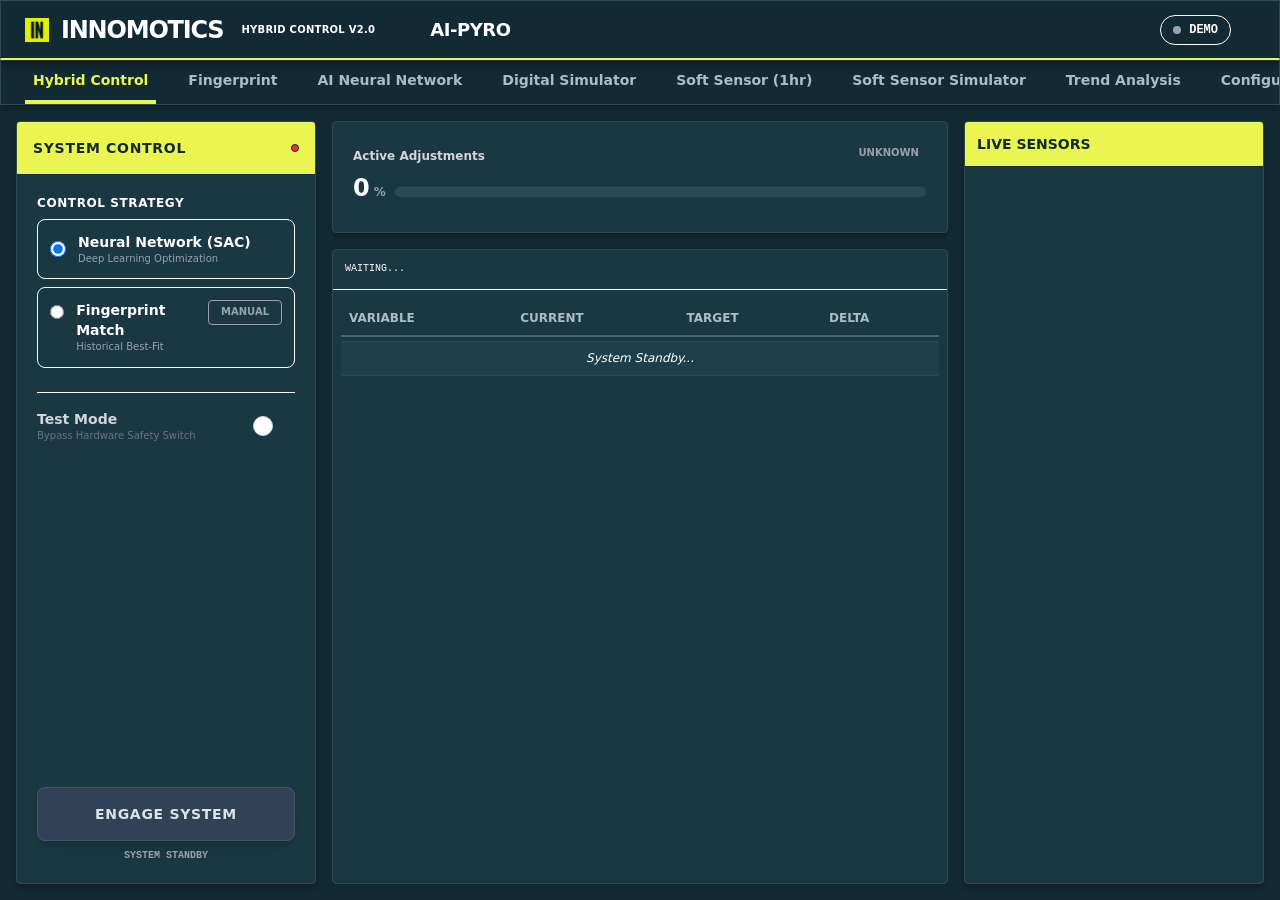
<file: templates/index.html>
<!DOCTYPE html>
<html lang="en" class="h-full overflow-hidden">
<head>
    <meta charset="UTF-8">
    <meta name="viewport" content="width=device-width, initial-scale=1.0, maximum-scale=1.0, user-scalable=no">
    <title>INNOMOTICS-AI | Industrial Control (Offline)</title>

    <link rel="stylesheet" href="/static/style.css">

    <script src="/static/lib/chart.js"></script>
    <script src="/static/lib/chart-adapter.js"></script>
    <script src="/static/lib/socket.io.js"></script>
    <script src="/static/lib/plotly.js"></script>

    <style>
        /* --- BRAND PALETTE DEFINITIONS (LIGHTER VARIATION) --- */
        :root {
            /* Lighter Lime Accent */
            --brand-lime: #ebf552;

            /* Backgrounds: Two shades lighter than the previous #08191F */
            --brand-power-gray: #122a33;
            --brand-panel-bg: #1a3842;

            --brand-white: #FFFFFF;
            --brand-border: #2d4a54;
        }

        /* Fallbacks if CSS compile misses something */
        .text-xxs { font-size: 0.65rem; }

        /* Standard Application Styles */
        body {
            background-color: var(--brand-power-gray);
            color: var(--brand-white);
            height: 100vh;
            width: 100vw;
            overflow: hidden;
        }

        .glass-panel {
            background: var(--brand-panel-bg);
            border: 1px solid var(--brand-border);
            box-shadow: 0 4px 6px -1px rgba(0, 0, 0, 0.3);
            border-radius: 4px;
        }

        header.glass-panel {
            background-color: var(--brand-power-gray);
            border-bottom: 2px solid var(--brand-lime);
            color: var(--brand-white);
            border-radius: 0;
            box-shadow: 0 4px 10px rgba(0,0,0,0.4);
        }

        nav.glass-panel {
            background-color: var(--brand-power-gray);
            border-bottom: 1px solid var(--brand-border);
            border-radius: 0;
        }

        /* Scrollbar Styling */
        ::-webkit-scrollbar { width: 6px; height: 6px; background: var(--brand-power-gray); }
        ::-webkit-scrollbar-thumb { background: #476570; border-radius: 3px; }
        input[type=number]::-webkit-inner-spin-button { opacity: 0; }

        /* Inputs */
        .compact-input {
            font-size: 0.75rem;
            padding: 2px 6px;
            height: 24px;
            background-color: #0e2229;
            border: 1px solid #476570;
            color: var(--brand-white);
            font-weight: 600;
        }
        .compact-input:focus { border-color: var(--brand-lime); outline: none; }

        select {
            background-color: #0e2229 !important;
            color: white !important;
            border-color: #476570 !important;
        }

        textarea {
            background-color: #0e2229 !important;
            color: white !important;
        }

        .val-flash { color: var(--brand-lime) !important; background-color: #2d4a54; transition: all 0.2s; }

        .sidebar-toggle { position: absolute; left: 0; top: 50%; transform: translateY(-50%); z-index: 50; background: var(--brand-lime); color: var(--brand-power-gray); padding: 8px 4px; border-radius: 0 6px 6px 0; font-size: 10px; cursor: pointer; font-weight: bold; }
        .transition-grid { transition: all 0.3s ease-in-out; }

        /* BATCH STYLES */
        .batch-active { border-left: 4px solid var(--brand-lime) !important; background-color: #234b59 !important; }
        .batch-disabled { opacity: 0.5; cursor: not-allowed !important; pointer-events: none; }

        /* HYBRID TAB STYLES */
        .conf-bar-bg { background: #2d4a54; height: 12px; border-radius: 6px; overflow: hidden; margin-top: 5px; box-shadow: inset 0 1px 2px rgba(0,0,0,0.5); }
        .conf-bar-fill { height: 100%; width: 0%; transition: width 0.5s ease, background-color 0.5s ease; }

        .action-table { width: 100%; font-size: 0.75rem; border-collapse: separate; border-spacing: 0 4px; }
        .action-table th { text-align: left; color: #aabdc4; font-weight: 700; padding: 8px; border-bottom: 2px solid #476570; text-transform: uppercase; }
        .action-table td { padding: 8px; background: #1e404b; border-top: 1px solid #2d4a54; border-bottom: 1px solid #2d4a54; color: white; }
        .action-reason { font-size: 0.65rem; color: #aabdc4; font-style: italic; display: block; margin-top: 2px; font-weight: 600; }

        input[type=range] { -webkit-appearance: none; width: 100%; background: transparent; }
        input[type=range]::-webkit-slider-thumb { -webkit-appearance: none; height: 16px; width: 16px; border-radius: 50%; background: var(--brand-lime); cursor: pointer; margin-top: -6px; border: 2px solid var(--brand-power-gray); box-shadow: 0 2px 4px rgba(0,0,0,0.5); }
        input[type=range]::-webkit-slider-runnable-track { width: 100%; height: 4px; cursor: pointer; background: #476570; border-radius: 2px; }

        /* --- COLORS & BUTTONS --- */
        .bg-ai-cyan { background-color: var(--brand-lime) !important; color: var(--brand-power-gray) !important; }
        .text-ai-cyan { color: var(--brand-lime) !important; }

        /* Headers */
        .brand-header-bg { background-color: var(--brand-lime) !important; color: var(--brand-power-gray) !important; }
        .brand-sub-header { background-color: #2d4a54 !important; border-bottom: 1px solid #476570; }

        .text-white { color: #ffffff !important; }
        .text-slate-300 { color: #dae3e6 !important; }
        .text-slate-500 { color: #aabdc4 !important; }

        /* Specific Component Overrides */
        .nav-btn-active { color: var(--brand-lime) !important; border-bottom-color: var(--brand-lime) !important; }
        .nav-btn-inactive { color: #aabdc4 !important; border-bottom-color: transparent !important; }
        .nav-btn-inactive:hover { color: white !important; }

        /* Radio/Checkboxes */
        input[type="radio"]:checked {
            background-color: var(--brand-lime);
            border-color: var(--brand-lime);
            color: var(--brand-lime);
        }
        input[type="checkbox"]:checked {
            background-color: var(--brand-lime);
            border-color: var(--brand-lime);
        }

    </style>
</head>
<body class="font-sans antialiased flex flex-col text-sm bg-[#122a33] text-white">

    <header class="glass-panel border-b-0 px-6 h-[60px] flex items-center justify-between z-20 shrink-0 shadow-md">
        <div class="flex items-center gap-4">
           <div class="flex items-center gap-3">
    <img src="/static/logo.jpeg" alt="Logo" class="h-6 w-auto object-contain">

    <span class="text-2xl font-black tracking-tighter text-white">INNOMOTICS</span>
                <span class="bg-[#ebf552] text-[#122a33] text-[10px] font-bold px-1.5 py-0.5 leading-none rounded-sm uppercase tracking-wide">
                    HYBRID CONTROL V2.0
                </span>
            </div>
            <div class="h-6 w-px bg-white/20 mx-2"></div>
            <h1 id="app-title" class="text-lg font-bold text-[#ebf552] tracking-tight">AI-PYRO</h1>
        </div>

        <div class="flex items-center space-x-6">
            <div id="original-header-controls" class="flex items-center space-x-4">
                <div class="flex items-center space-x-2 bg-white/10 px-3 py-1.5 rounded-full border border-white/10">
                    <div id="socket-status-dot" class="w-2 h-2 rounded-full bg-gray-400"></div>
                    <span id="socket-status" class="text-xs font-mono font-bold text-white">CONNECTING...</span>
                </div>
            </div>
            <div id="safety-banner" class="hidden bg-red-600 text-white px-4 py-1 rounded shadow flex items-center gap-2 animate-pulse">
                <span class="font-bold font-mono text-xs">⚠️ GUARDIAN INTERVENTION</span>
            </div>
        </div>
    </header>

    <nav class="glass-panel px-6 h-[45px] flex space-x-6 z-10 shrink-0 items-end overflow-x-auto">
        <button onclick="switchTab('hybrid')" id="nav-hybrid" class="nav-btn-active py-2.5 px-2 text-sm font-bold whitespace-nowrap border-b-4">Hybrid Control</button>
        <button onclick="switchTab('dashboard')" id="nav-dashboard" class="nav-btn-inactive py-2.5 px-2 text-sm font-bold whitespace-nowrap border-b-4">Fingerprint</button>
        <button onclick="switchTab('mbrl')" id="nav-mbrl" class="nav-btn-inactive py-2.5 px-2 text-sm font-bold whitespace-nowrap border-b-4">AI Neural Network</button>
        <button onclick="switchTab('simulator')" id="nav-simulator" class="nav-btn-inactive py-2.5 px-2 text-sm font-bold whitespace-nowrap border-b-4">Digital Simulator</button>
        <button onclick="switchTab('softsensor')" id="nav-softsensor" class="nav-btn-inactive py-2.5 px-2 text-sm font-bold whitespace-nowrap border-b-4">Soft Sensor (1hr)</button>
        <button onclick="switchTab('softsensor-sim')" id="nav-softsensor-sim" class="nav-btn-inactive py-2.5 px-2 text-sm font-bold whitespace-nowrap border-b-4">Soft Sensor Simulator</button>
        <button onclick="switchTab('trends')" id="nav-trends" class="nav-btn-inactive py-2.5 px-2 text-sm font-bold whitespace-nowrap border-b-4">Trend Analysis</button>
        <button onclick="switchTab('config')" id="nav-config" class="nav-btn-inactive py-2.5 px-2 text-sm font-bold whitespace-nowrap border-b-4">Configuration</button>
    </nav>

    <main class="flex-1 min-h-0 p-4 overflow-hidden relative">

        <div id="panel-hybrid" class="grid grid-cols-12 gap-4 h-full w-full transition-grid">
            <div class="col-span-3 glass-panel flex flex-col overflow-hidden transition-all duration-300">
                <div class="p-4 border-b border-[#122a33] brand-header-bg flex justify-between items-center shrink-0">
                    <h2 class="text-sm font-bold tracking-wider text-[#122a33]">SYSTEM CONTROL</h2>
                    <div id="hybrid-connection-dot" class="w-2 h-2 rounded-full bg-red-500 border border-[#122a33]"></div>
                </div>
                <div class="p-5 bg-transparent flex-1 overflow-y-auto flex flex-col gap-6">
                    <div>
                        <label class="text-xs font-bold text-[#ebf552] uppercase tracking-wider mb-2 block">Control Strategy</label>
                        <div class="space-y-2">
                            <label class="flex items-center p-3 border rounded-lg cursor-pointer hover:bg-white/5 transition-colors border-[#476570] has-[:checked]:border-[#ebf552] has-[:checked]:bg-[#ebf552]/10">
                                <input type="radio" name="strategy_select" value="AI" checked class="accent-[#ebf552] mr-3 w-4 h-4">
                                <div><div class="font-bold text-white text-sm">Neural Network (SAC)</div><div class="text-[10px] text-gray-400">Deep Learning Optimization</div></div>
                            </label>

                            <label class="flex items-start p-3 border rounded-lg cursor-pointer hover:bg-white/5 transition-colors border-[#476570] has-[:checked]:border-yellow-400 has-[:checked]:bg-yellow-400/10 relative group">
                                <input type="radio" name="strategy_select" value="FINGERPRINT" class="accent-yellow-400 mr-3 w-4 h-4 mt-1">
                                <div class="w-full">
                                    <div class="flex justify-between items-start">
                                        <div>
                                            <div class="font-bold text-white text-sm">Fingerprint Match</div>
                                            <div class="text-[10px] text-gray-400">Historical Best-Fit</div>
                                        </div>
                                        <button id="btn-auto-toggle" onclick="toggleAutoMode(event)" class="text-[10px] font-bold px-3 py-1 rounded border border-[#476570] bg-[#122a33] text-gray-400 hover:text-white hover:border-gray-400 shadow-sm transition-all uppercase">
                                            MANUAL
                                        </button>
                                    </div>
                                    <div id="fp-active-indicator" class="text-[9px] font-mono font-bold text-blue-300 mt-2 bg-blue-900/40 px-2 py-1 rounded border border-blue-700 hidden">
                                        ACTIVE: None
                                    </div>
                                </div>
                            </label>

                        </div>
                    </div>
                    <div class="border-t border-[#476570] pt-4">
                        <label class="flex items-center justify-between cursor-pointer group">
                            <div><span class="font-bold text-sm text-gray-300 group-hover:text-white">Test Mode</span><div class="text-[10px] text-gray-500">Bypass Hardware Safety Switch</div></div>
                            <div class="relative inline-flex items-center cursor-pointer"><input type="checkbox" id="test-mode-toggle" class="sr-only peer"><div class="w-11 h-6 bg-gray-600 rounded-full peer peer-focus:ring-2 peer-focus:ring-[#ebf552] peer-checked:after:translate-x-full peer-checked:after:border-white after:content-[''] after:absolute after:top-0.5 after:left-[2px] after:bg-white after:border-gray-300 after:border after:rounded-full after:h-5 after:w-5 after:transition-all peer-checked:bg-yellow-500"></div></div>
                        </label>
                    </div>
                    <div class="mt-auto pt-4">
                        <button id="btn-hybrid-engage" onclick="toggleHybridSystem()" class="w-full py-4 rounded-lg font-black text-sm tracking-wider uppercase shadow-lg transform transition-all active:scale-95 bg-slate-700 text-slate-300 border border-slate-600 hover:bg-slate-600">ENGAGE SYSTEM</button>
                        <div id="hybrid-status-text" class="text-center text-[10px] font-mono text-gray-400 mt-2 font-bold">SYSTEM STANDBY</div>
                        <div id="batch-lock-msg" class="text-center text-[10px] text-red-400 mt-1 hidden font-bold">🔒 Batch Selection Locked</div>
                    </div>
                </div>
            </div>

            <div class="col-span-6 flex flex-col gap-4 h-full overflow-hidden">
                <div class="glass-panel p-5 bg-[#1a3842] shrink-0">
                    <div class="flex justify-between items-end mb-2">
                        <div><h3 class="text-xs font-bold text-gray-300">Active Adjustments</h3></div>
                        <div id="conf-badge" class="px-2 py-1 bg-gray-800 text-gray-400 text-[10px] font-bold rounded uppercase">Unknown</div>
                    </div>
                    <div class="flex items-center gap-2 mb-2">
                        <div class="flex items-baseline gap-1"><span id="conf-val" class="text-2xl font-black text-white">0</span><span class="text-xs text-gray-400 font-bold">%</span></div>
                        <div class="flex-1 conf-bar-bg"><div id="conf-bar" class="conf-bar-fill bg-gray-500"></div></div>
                     </div>
                </div>

                <div class="glass-panel flex flex-col overflow-hidden flex-1 bg-[#1a3842] relative">
                    <div id="data-stall-overlay" class="absolute inset-0 bg-[#122a33]/90 z-50 flex flex-col items-center justify-center hidden">
                        <div class="text-red-500 font-black text-xl animate-pulse">⚠️ DATA STALLED</div>
                        <div class="text-gray-400 font-bold text-[10px] uppercase">Safety Interlock: Status Set to 0</div>
                    </div>

                    <div class="p-3 border-b border-[#476570] bg-[#152e36] flex justify-between items-center shrink-0">
                        <span class="text-[10px] text-[#ebf552] font-mono" id="last-update-time">WAITING...</span>
                    </div>
                    <div class="flex-1 overflow-y-auto p-2">
                        <table class="action-table">
                            <thead><tr><th class="pl-3">Variable</th><th>Current</th><th>Target</th><th>Delta</th></tr></thead>
                            <tbody id="action-table-body">
                                <tr><td colspan="4" class="text-center py-8 text-gray-500 italic">System Standby...</td></tr>
                            </tbody>
                        </table>
                    </div>
                </div>
            </div>

            <div class="col-span-3 glass-panel flex flex-col overflow-hidden bg-[#1a3842]">
                <div class="p-3 border-b border-[#122a33] brand-header-bg shrink-0"><h2 class="text-sm font-bold text-[#122a33]">LIVE SENSORS</h2></div>
                <div id="hybrid-sensor-list" class="flex-1 overflow-y-auto p-3 space-y-1 bg-transparent font-mono text-xs"></div>
            </div>
        </div>

        <div id="panel-dashboard" class="hidden grid-cols-12 gap-4 h-full w-full transition-grid relative">
            <div id="dash-left-col" class="col-span-3 glass-panel flex flex-col overflow-hidden transition-all duration-300">
                <div class="p-3 border-b border-[#476570] brand-sub-header flex justify-between items-center shrink-0">
                    <h2 class="text-sm font-bold text-white">SEARCH PARAMETERS</h2>
                    <button onclick="initializeApp()" class="text-xs text-[#ebf552] font-bold hover:underline">RESET</button>
                </div>
                <div class="flex-1 overflow-y-auto p-3 space-y-3 bg-[#1a3842]" id="settings-controls"><div class="text-center text-sm text-gray-400 mt-4">Loading Config...</div></div>
                <div class="p-3 border-t border-[#476570] bg-[#152e36] shrink-0"><button onclick="findFingerprint()" id="find-fingerprint-btn" class="w-full py-3 bg-[#ebf552] text-[#122a33] font-mono text-sm font-bold rounded shadow hover:bg-[#f3ff6f] transition-colors">SCAN HISTORY</button></div>
            </div>
            <div id="dash-mid-col" class="col-span-7 flex flex-col gap-4 h-full overflow-hidden transition-all duration-300">
                <div class="grid grid-cols-2 gap-4 h-[45%] shrink-0">
                    <div class="glass-panel flex flex-col overflow-hidden">
                        <div class="p-3 border-b border-[#476570] bg-[#152e36] flex justify-between items-center shrink-0"><h3 class="text-sm font-bold text-white">Real-Time Status</h3><div class="w-2 h-2 rounded-full bg-green-500 animate-pulse"></div></div>
                        <div id="current-setpoints" class="flex-1 overflow-y-auto p-3 space-y-1 font-mono text-sm bg-[#1a3842]"></div>
                    </div>
                    <div class="glass-panel flex flex-col overflow-hidden">
                        <div class="p-3 border-b border-[#476570] bg-[#152e36] shrink-0"><h3 class="text-sm font-bold text-white">Optimized Target</h3></div>
                        <div id="recommended-setpoints" class="flex-1 overflow-y-auto p-3 space-y-1 font-mono text-sm bg-[#1a3842]"><div class="text-center text-gray-500 mt-6">Waiting for Scan...</div></div>
                    </div>
                </div>
                <div class="glass-panel flex-1 p-3 relative flex flex-col min-h-0 bg-[#1a3842]">
                    <div class="flex justify-between items-center mb-2"><h3 class="text-sm font-bold text-white">Prediction</h3><div class="flex space-x-2"><button onclick="toggleDashChart('trend')" class="text-xs font-bold text-[#122a33] border border-[#ebf552] px-3 py-1 rounded bg-[#ebf552] hover:brightness-110">Trend</button><button onclick="toggleDashChart('parallel')" class="text-xs font-bold text-gray-400 border border-gray-600 px-3 py-1 rounded hover:bg-gray-700">Parallel</button></div></div>
                    <div id="dash-chart-trend" class="relative w-full flex-1 min-h-0"><canvas id="time-series-chart"></canvas></div>
                    <div id="dash-chart-parallel" class="hidden relative w-full flex-1 min-h-0"><div id="dash-plotly" class="w-full h-full"></div></div>
                </div>
            </div>

            <div class="col-span-2 glass-panel flex flex-col overflow-hidden">
                <div class="p-3 border-b border-[#476570] bg-[#152e36] shrink-0 flex justify-between items-center"><h2 class="text-sm font-bold text-white">Matches</h2><button onclick="findFingerprint()" id="btn-scan" class="text-[10px] bg-gray-700 hover:bg-gray-600 text-white px-2 py-1 rounded border border-gray-600 font-bold transition-colors">SCAN</button></div>
                <div id="recommendations-list" class="flex-1 overflow-y-auto p-3 space-y-3 bg-[#1a3842]"><div class="text-center text-gray-500 mt-10 text-xs">Click SCAN to find batches.</div></div>
            </div>
        </div>

        <div id="panel-mbrl" class="hidden grid-cols-12 gap-4 h-full w-full">
            <div class="col-span-2 glass-panel flex flex-col rounded overflow-hidden"><div class="brand-header-bg p-2 flex justify-between items-center"><h2 class="text-[10px] font-bold tracking-wider text-[#122a33]">LIVE SENSORS</h2></div><div id="mbrl-live-list" class="flex-1 overflow-y-auto p-2 space-y-1 font-mono text-[10px] bg-[#1a3842]"></div></div>
            <div class="col-span-7 flex flex-col gap-4">
                <div class="h-1/3 glass-panel rounded p-3 flex flex-col relative bg-[#1a3842]"><h2 class="text-[10px] font-bold text-[#ebf552] uppercase">Ensemble Uncertainty (System Confidence)</h2><div class="flex-1 relative"><canvas id="mbrl-uncertainty-chart"></canvas></div><div class="absolute top-2 right-2 text-right"><div class="text-2xl font-black text-white" id="mbrl-reward">---</div><div class="text-[9px] text-gray-400 font-bold uppercase">Estimated Reward</div></div></div>
                <div class="h-2/3 glass-panel rounded p-3 flex flex-col bg-[#1a3842]"><div class="flex justify-between items-center mb-2"><h2 class="text-[10px] font-bold text-[#ebf552] uppercase">Control Trajectory</h2><select id="mbrl-chart-select" onchange="updateMbrlChartTarget(this.value)" class="text-[10px] border rounded border-gray-600 bg-[#122a33] text-white font-bold outline-none"></select></div><div class="flex-1 relative"><canvas id="mbrl-trend-chart"></canvas></div></div>
            </div>
            <div class="col-span-3 flex flex-col gap-4">
                <div class="flex-1 glass-panel rounded flex flex-col overflow-hidden bg-[#1a3842]"><div class="bg-[#152e36] p-2 border-b border-[#476570] flex justify-between items-center"><h2 class="text-[10px] font-bold text-gray-300 uppercase">Current Action</h2></div><div id="mbrl-action-list" class="flex-1 overflow-y-auto bg-[#1a3842] p-0"></div></div>
                <div class="h-1/3 glass-panel rounded flex flex-col overflow-hidden border-t-2 border-t-red-500"><div class="bg-red-900/20 p-2 border-b border-red-900/50"><h2 class="text-[10px] font-bold text-red-500">GUARDIAN LOGS</h2></div><div id="mbrl-guardian-log" class="flex-1 overflow-y-auto p-2 font-mono text-[9px] bg-black text-gray-300"></div></div>
            </div>
        </div>

        <div id="panel-simulator" class="hidden h-full grid-cols-12 gap-4 transition-grid">
            <button onclick="toggleSimSidebar()" id="sim-toggle-btn" class="sidebar-toggle">◀</button>
            <div id="sim-sidebar" class="col-span-3 glass-panel flex flex-col overflow-hidden transition-all duration-300">
                <div class="p-3 border-b border-[#476570] bg-[#152e36] flex justify-between items-center"><h2 class="text-sm font-bold text-white">Selection</h2></div>
                <div class="flex-1 overflow-y-auto p-3 space-y-4 ml-4 bg-[#1a3842]">
                    <div><h3 class="text-xs font-bold text-[#ebf552] mb-2 uppercase tracking-wider border-b border-[#476570] pb-1">Controls</h3><div id="sim-controls-list" class="space-y-1"></div></div>
                    <div><h3 class="text-xs font-bold text-[#ebf552] mb-2 uppercase tracking-wider border-b border-[#476570] pb-1">Indicators</h3><div id="sim-indicators-list" class="space-y-1"></div></div>
                </div>
                <div class="p-3 bg-[#152e36] flex flex-col gap-3 shrink-0 border-t border-[#476570]">
                    <div><span class="text-xs text-gray-400 block mb-1">Color By:</span><select id="sim-color-var" class="w-full outline-none font-bold rounded p-1 text-xs border border-gray-600 bg-[#122a33] text-white"></select></div>
                    <div><span class="text-xs text-gray-400 block mb-1">Window:</span><select id="sim-time-window" class="w-full outline-none font-bold rounded p-1 text-xs border border-gray-600 bg-[#122a33] text-white"><option value="1440">Last 24 Hours</option><option value="0">Full Dataset</option></select></div>
                    <button onclick="runSimulation()" class="w-full py-2 bg-[#ebf552] text-[#122a33] text-xs font-bold uppercase rounded hover:brightness-110 shadow-sm">GENERATE PLOT</button>
                </div>
            </div>
            <div id="sim-plot-area" class="col-span-9 glass-panel p-3 flex flex-col relative transition-all duration-300 bg-[#1a3842] h-full"><div id="plotly-container" class="flex-1 w-full min-h-0 relative"><div class="h-full flex items-center justify-center text-gray-500 text-sm flex-col"><span>Select variables...</span></div></div></div>
        </div>

        <div id="panel-trends" class="hidden h-full flex-col gap-4">
            <div class="glass-panel p-4 flex items-center space-x-4 shrink-0 border-l-4 border-l-[#ebf552] bg-[#1a3842]"><span class="text-sm font-bold text-white">TAG:</span><select id="trend-variable-select" onchange="loadTrendData(this.value)" class="border border-gray-600 rounded px-3 py-1.5 outline-none w-64 font-bold text-sm text-white bg-[#122a33]"></select></div>
            <div class="glass-panel flex-1 p-4 relative min-h-0 bg-[#1a3842]"><canvas id="trend-chart"></canvas></div>
        </div>

        <div id="panel-softsensor" class="hidden h-full flex-col gap-4">
            <div class="glass-panel p-4 flex justify-between items-center shrink-0 bg-[#1a3842] border-l-4 border-l-blue-500">
                <div class="flex items-center gap-4"><div><h2 class="text-lg font-bold text-white">Soft Sensor Prediction (1 Hour)</h2><p class="text-xs text-gray-400">World Model Rollout (Constant Action)</p></div><div class="flex flex-col"><label class="text-[10px] font-bold text-[#ebf552]">TARGET VARIABLE</label><select id="softsensor-select" onchange="fetchSoftSensorPrediction()" class="border border-gray-600 rounded px-2 py-1 outline-none font-bold text-sm text-white bg-[#122a33]"></select></div></div>
                <button onclick="fetchSoftSensorPrediction()" class="px-6 py-2 bg-blue-600 text-white text-sm font-bold rounded hover:bg-blue-500 transition">RECALCULATE</button>
            </div>
            <div class="flex-1 glass-panel p-4 relative min-h-0 bg-[#1a3842] flex flex-col"><div id="softsensor-chart-container" class="w-full h-full"><div class="flex justify-center items-center h-full text-gray-500">Select a variable...</div></div></div>
        </div>

        <div id="panel-softsensor-sim" class="hidden h-full grid-cols-12 gap-4">
            <div class="col-span-4 glass-panel flex flex-col bg-[#1a3842] overflow-hidden">
                <div class="p-4 border-b border-[#476570] brand-header-bg"><h2 class="text-lg font-bold text-[#122a33]">Manual Inputs</h2><p class="text-xs text-[#122a33]/70">Adjust setpoints to simulate future impact.</p></div>
                <div id="sim-input-container" class="flex-1 overflow-y-auto p-4 space-y-6"></div>
                <div class="p-4 border-t border-[#476570] bg-[#152e36]"><button onclick="runSoftSensorSim()" class="w-full py-3 bg-blue-600 hover:bg-blue-500 text-white font-bold rounded shadow transition-all">RUN SIMULATION (60 min)</button></div>
            </div>
            <div class="col-span-8 glass-panel flex flex-col bg-[#1a3842] p-4">
                <div class="flex justify-between items-center mb-4"><h2 class="text-lg font-bold text-white">Projected Response</h2><div class="flex items-center gap-2"><span class="text-xs font-bold text-[#ebf552]">VIEW:</span><select id="sim-output-select" onchange="runSoftSensorSim()" class="border border-gray-600 rounded px-2 py-1 text-xs font-bold bg-[#122a33] text-white"></select></div></div>
                <div id="sim-chart-container" class="flex-1 relative w-full min-h-0"><div class="flex h-full items-center justify-center text-gray-500">Run simulation to view data</div></div>
            </div>
        </div>

        <div id="panel-config" class="hidden h-full flex-col gap-4">
            <div class="glass-panel p-6 border-l-4 border-l-[#ebf552] shrink-0 flex justify-between items-center bg-[#1a3842]"><div><h3 class="text-lg font-bold text-white">Data Lake Sync</h3></div><button onclick="syncData()" class="text-[#ebf552] border border-[#ebf552] px-6 py-2 rounded hover:bg-[#ebf552] hover:text-[#122a33] text-sm font-bold transition-colors">SYNC NOW</button></div>
            <div class="flex-1 glass-panel flex flex-col min-h-0 bg-[#1a3842]"><textarea id="config-editor" class="flex-1 bg-[#0e2229] text-gray-300 p-6 font-mono text-sm resize-none border-none outline-none"></textarea><div class="p-4 bg-[#152e36] border-t border-[#476570] flex justify-end shrink-0"><button onclick="saveConfig()" class="px-6 py-2 bg-[#ebf552] text-[#122a33] text-sm font-bold uppercase rounded hover:brightness-110">Save</button></div></div>
        </div>
    </main>

   <script>
        const API_URL = 'http://localhost:5000';
        let timeSeriesChart, trendChart, mbrlTrendChart, mbrlUncertChart;
        let controlDefaults = {};
        let allRecommendations = [];
        let currentModelConfig = {};
        let activeTrendVariable = null;
        let activeMbrlVar = null;
        let isSidebarOpen = true, isDashSidebarOpen = true;
        let aiTargets = {};
        let isHybridEngaged = false;
        let selectedBatchIndex = 0;

        // --- NEW AUTO MODE STATE ---
        let isAutoMode = false;

        let lastDataTime = Date.now();
        let isStalled = false;

        const MOCK_CONFIG = { "model_name": "NEXUS-V4 Simulator", "control_variables": { "calcinerHeadTemp": { "unit": "°C" } }, "indicator_variables": { "sinteringZoneTemp": { "unit": "C" } } };

        document.addEventListener('DOMContentLoaded', () => {
            initCharts();
            initializeApp();
            initSocket();
            restoreState();
        });

        // --- NEW BUTTON LOGIC ---
        function toggleAutoMode(e) {
            e.preventDefault();
            e.stopPropagation();

            if (isHybridEngaged) return; // Locked while active

            isAutoMode = !isAutoMode;
            updateAutoButtonUI();
        }

        function updateAutoButtonUI() {
            const btn = document.getElementById('btn-auto-toggle');
            if (isAutoMode) {
                btn.innerText = "AUTO ENABLED";
                btn.className = "text-[10px] font-bold px-3 py-1 rounded border border-green-600 bg-green-500 text-white shadow-md transform scale-105 transition-all uppercase";

                // Visual Reset of Selection
                const list = document.getElementById('recommendations-list');
                if(list) Array.from(list.children).forEach(c => c.classList.remove('batch-active'));
                selectedBatchIndex = -1;
            } else {
                btn.innerText = "MANUAL";
                btn.className = "text-[10px] font-bold px-3 py-1 rounded border border-[#476570] bg-[#122a33] text-gray-400 hover:text-white hover:border-gray-400 shadow-sm transition-all uppercase";
            }
        }

        async function restoreState() {
            try {
                const response = await fetch(`${API_URL}/api/status`);
                const data = await response.json();

                if (data.test_mode === true) {
                    const toggle = document.getElementById('test-mode-toggle');
                    if(toggle) { toggle.checked = true; toggle.dispatchEvent(new Event('change')); }
                }

                if (data.strategy) {
                    const strategyRadio = document.querySelector(`input[name="strategy_select"][value="${data.strategy}"]`);
                    if (strategyRadio) strategyRadio.checked = true;
                }

                if (data.enabled) {
                    isHybridEngaged = true;
                    const btn = document.getElementById('btn-hybrid-engage');
                    const statusEl = document.getElementById('hybrid-status-text');

                    btn.innerText = "DISENGAGE SYSTEM";

                    if (data.test_mode) {
                        btn.className = "w-full py-4 rounded-lg font-black text-sm tracking-wider uppercase shadow-lg transform transition-all bg-yellow-500 text-black border border-yellow-600 hover:bg-yellow-400";
                        statusEl.innerText = `TEST MODE ACTIVE: ${data.strategy}`;
                        statusEl.className = "text-center text-[10px] font-mono text-yellow-500 mt-2 font-bold animate-pulse";
                    } else {
                        btn.className = "w-full py-4 rounded-lg font-black text-sm tracking-wider uppercase shadow-lg transform transition-all bg-ai-cyan text-[#122a33] border border-cyan-400 hover:brightness-110";
                        statusEl.innerText = `SYSTEM ACTIVE: ${data.strategy}`;
                        statusEl.className = "text-center text-[10px] font-mono text-ai-cyan mt-2 font-bold";
                    }

                    if (data.fingerprint_type === 'MANUAL' && data.active_target) {
                        const indicator = document.getElementById('fp-active-indicator');
                        indicator.innerText = `ACTIVE: ${data.active_target.fingerprint_timestamp || 'Manual Selection'}`;
                        indicator.classList.remove('hidden');
                        document.getElementById('batch-lock-msg').classList.remove('hidden');
                    } else if (data.fingerprint_type === 'AUTO') {
                        isAutoMode = true;
                        updateAutoButtonUI();
                        const indicator = document.getElementById('fp-active-indicator');
                        indicator.innerText = "ACTIVE: AUTO-SEARCH";
                        indicator.classList.remove('hidden');
                    }

                    // Lock controls if engaged
                    if(document.getElementById('find-fingerprint-btn')) document.getElementById('find-fingerprint-btn').disabled = true;
                    if(document.getElementById('btn-scan')) document.getElementById('btn-scan').disabled = true;
                    if(document.getElementById('btn-auto-toggle')) document.getElementById('btn-auto-toggle').classList.add('opacity-50', 'cursor-not-allowed');
                }
            } catch (error) {
                console.error("State Restore Failed:", error);
            }
        }

        function initCharts() {
            if (typeof Chart === 'undefined') { console.error("Chart.js missing. Check lib folder."); return; }

            // Dark Theme Chart Options
            const darkGrid = '#2d4a54';
            const darkText = '#aabdc4';

            const dashOpts = { responsive: true, maintainAspectRatio: false, animation: false, scales: { x: { type: 'linear', min: -5, max: 30, ticks: { stepSize: 5, color: darkText }, grid: { color: darkGrid }, title: { display:true, text:'Minutes from Now', color: darkText } }, y: { grid: { color: darkGrid }, ticks: { color: darkText } } }, plugins: { legend: { labels: { boxWidth: 12, color: darkText } } } };
            const timeOpts = { responsive: true, maintainAspectRatio: false, animation: false, scales: { x: { type: 'time', time: { unit: 'minute' }, grid: { display: false }, ticks: { color: darkText } }, y: { grid: { color: darkGrid }, ticks: { color: darkText } } }, elements: { point: { radius: 0 } }, plugins: { legend: { labels: { color: darkText } } } };

            if(document.getElementById('time-series-chart')) timeSeriesChart = new Chart(document.getElementById('time-series-chart'), { type: 'line', data: { datasets: [] }, options: dashOpts });
            if(document.getElementById('trend-chart')) trendChart = new Chart(document.getElementById('trend-chart'), { type: 'line', data: { labels: [], datasets: [] }, options: timeOpts });
            if(document.getElementById('mbrl-trend-chart')) mbrlTrendChart = new Chart(document.getElementById('mbrl-trend-chart'), { type: 'line', data: { labels: [], datasets: [{ label: 'Real', borderColor: '#FFFFFF', borderWidth: 2, data: [] }, { label: 'Target', borderColor: '#ebf552', borderDash: [5,5], borderWidth: 2, data: [] }] }, options: timeOpts });
            if(document.getElementById('mbrl-uncertainty-chart')) mbrlUncertChart = new Chart(document.getElementById('mbrl-uncertainty-chart'), { type: 'bar', data: { labels: Array(20).fill(''), datasets: [{ label: 'Conf', data: Array(20).fill(0.1), backgroundColor: '#476570' }] }, options: { responsive: true, maintainAspectRatio: false, plugins: { legend: { display: false } }, scales: { x: { display: false }, y: { display: false, max: 1.0 } } } });
        }

        function initSocket() {
            try {
                const socket = io(API_URL);
                socket.on('connect', () => { document.getElementById('socket-status').innerText = 'LIVE'; document.getElementById('socket-status-dot').className = 'w-2 h-2 rounded-full bg-green-500'; });
                socket.on('live_values', (data) => {
                    lastDataTime = Date.now();
                    if (isStalled) { isStalled = false; document.getElementById('socket-status').innerText = 'LIVE'; document.getElementById('socket-status-dot').className = 'w-2 h-2 rounded-full bg-green-500'; document.getElementById('data-stall-overlay').classList.add('hidden'); }
                    updateLiveUI(data); updateHybridLive(data); updateMbrlLive(data);
                });
                socket.on('autopilot_update', (data) => { updateHybridDashboard(data); updateMbrlUI(data); });
                setInterval(() => { if (Date.now() - lastDataTime > 1000000 && !isStalled) { isStalled = true; document.getElementById('socket-status').innerText = 'DATA STALLED'; document.getElementById('socket-status-dot').className = 'w-2 h-2 rounded-full bg-red-600 animate-pulse'; document.getElementById('data-stall-overlay').classList.remove('hidden'); } }, 1000);
            } catch(e) { console.warn("Socket Error"); }
        }

        async function initializeApp() {
            try {
                const confRes = await fetch(`${API_URL}/api/config`); if(!confRes.ok) throw new Error("Offline"); currentModelConfig = await confRes.json();
            } catch(e) { currentModelConfig = MOCK_CONFIG; document.getElementById('socket-status').innerText = 'DEMO'; }
            document.getElementById('config-editor').value = JSON.stringify(currentModelConfig, null, 2);
            initRealTimeList(); initTrendDropdown(); initSimulatorControls(); populateMbrlDropdowns(currentModelConfig); initSoftSensorDropdown(); initSoftSensorSim();
            const combined = {}; const cvs = currentModelConfig.control_variables || {};
            Object.keys(cvs).forEach(k => {
    combined[k] = {
        Lower: 98,
        Higher: 102,
        // FIX: Check explicitly if undefined, allowing 0 to pass through
        Min: cvs[k].default_min !== undefined ? cvs[k].default_min : -9999,
        Max: cvs[k].default_max !== undefined ? cvs[k].default_max : 9999,
        priority: cvs[k].priority || 5
    };
});
            controlDefaults = combined; populateSettingsPanel(controlDefaults);
        }

        // --- UPDATED HYBRID LOGIC ---
        async function toggleHybridSystem() {
            const btn = document.getElementById('btn-hybrid-engage');
            const statusEl = document.getElementById('hybrid-status-text');
            const indicator = document.getElementById('fp-active-indicator');
            const strategyRad = document.querySelector('input[name="strategy_select"]:checked');
            const strategy = strategyRad ? strategyRad.value : 'AI';
            const isTest = document.getElementById('test-mode-toggle').checked;

            isHybridEngaged = !isHybridEngaged;

            if (isHybridEngaged) {
                // === ENGAGE ===
                btn.innerText = "DISENGAGE SYSTEM";
                if (isTest) {
                    btn.className = "w-full py-4 rounded-lg font-black text-sm tracking-wider uppercase shadow-lg transform transition-all bg-yellow-500 text-black border border-yellow-600 hover:bg-yellow-400";
                    statusEl.innerText = `TEST MODE ACTIVE: ${strategy}`;
                    statusEl.className = "text-center text-[10px] font-mono text-yellow-500 mt-2 font-bold animate-pulse";
                } else {
                    btn.className = "w-full py-4 rounded-lg font-black text-sm tracking-wider uppercase shadow-lg transform transition-all bg-ai-cyan text-[#122a33] border border-cyan-400 hover:brightness-110";
                    statusEl.innerText = `SYSTEM ACTIVE: ${strategy}`;
                    statusEl.className = "text-center text-[10px] font-mono text-ai-cyan mt-2 font-bold";
                }

                if(strategy === 'FINGERPRINT') {
                    if (isAutoMode) {
                        indicator.innerText = "ACTIVE: AUTO-SEARCH";
                    } else {
                        indicator.innerText = `ACTIVE: BATCH #${selectedBatchIndex + 1}`;
                    }
                    indicator.classList.remove('hidden');
                }

                if(document.getElementById('find-fingerprint-btn')) document.getElementById('find-fingerprint-btn').disabled = true;
                if(document.getElementById('btn-scan')) document.getElementById('btn-scan').disabled = true;
                if(document.getElementById('btn-auto-toggle')) document.getElementById('btn-auto-toggle').classList.add('opacity-50', 'cursor-not-allowed');
                document.getElementById('batch-lock-msg').classList.remove('hidden');
                refreshBatchListUI();

            } else {
                // === DISENGAGE ===
                btn.innerText = "ENGAGE SYSTEM";
                btn.className = "w-full py-4 rounded-lg font-black text-sm tracking-wider uppercase shadow-lg transform transition-all bg-slate-700 text-slate-300 border border-slate-600 hover:bg-slate-600";
                statusEl.innerText = "SYSTEM STANDBY";
                statusEl.className = "text-center text-[10px] font-mono text-gray-400 mt-2 font-bold";
                document.getElementById('action-table-body').innerHTML = `<tr><td colspan="4" class="text-center py-8 text-gray-500 italic">Monitor Mode - No Actions</td></tr>`;

                indicator.classList.add('hidden');

                if(document.getElementById('find-fingerprint-btn')) document.getElementById('find-fingerprint-btn').disabled = false;
                if(document.getElementById('btn-scan')) document.getElementById('btn-scan').disabled = false;
                if(document.getElementById('btn-auto-toggle')) document.getElementById('btn-auto-toggle').classList.remove('opacity-50', 'cursor-not-allowed');
                document.getElementById('batch-lock-msg').classList.add('hidden');

                // CRITICAL: Reset Auto Mode on Disengage
                if (isAutoMode) {
                    isAutoMode = false;
                    updateAutoButtonUI();
                }

                refreshBatchListUI();
            }

            let payload = { enabled: isHybridEngaged, strategy: strategy, test_mode: isTest };
            if (isHybridEngaged && strategy === 'FINGERPRINT') {
                if (isAutoMode) {
                    payload.target_batch = null; // Auto Mode Trigger
                } else if (allRecommendations && allRecommendations.length > 0 && selectedBatchIndex >= 0) {
                    payload.target_batch = allRecommendations[selectedBatchIndex]; // Manual Mode
                }
            }

            try { await fetch(`${API_URL}/api/autoloop`, { method: 'POST', headers: { 'Content-Type': 'application/json' }, body: JSON.stringify(payload) }); }
            catch (e) { console.error("API Error", e); if(!isStalled) isHybridEngaged = !isHybridEngaged; }
        }

        function updateHybridDashboard(data) {
            if (!data) return;
            let strategyDisplay = "MONITOR"; if (data.active_strategy) { strategyDisplay = data.active_strategy; } else if (isHybridEngaged) { const rad = document.querySelector('input[name="strategy_select"]:checked'); strategyDisplay = rad ? rad.value : "AI"; }
            const tableHeader = document.querySelector("#panel-hybrid h3.text-xs.font-bold"); if(tableHeader) tableHeader.innerHTML = `Active Adjustments <span class="text-[10px] ml-2 px-2 py-0.5 rounded bg-blue-900 text-blue-200 uppercase tracking-wider border border-blue-800">${strategyDisplay} MODE</span>`;
            const indicator = document.getElementById('fp-active-indicator'); if (data.match_score && String(data.match_score).includes('MANUAL') && data.target_timestamp) { if(indicator.classList.contains('hidden')) { indicator.classList.remove('hidden'); indicator.innerText = `ACTIVE: ${data.target_timestamp}`; } }
            let conf = 0; if (data.match_score && (String(data.match_score).includes('ACTIVE') || String(data.match_score).includes('MANUAL'))) { conf = 100; } else { let rawMatch = parseFloat(data.match_score); if (!isNaN(rawMatch) && rawMatch > 0) { conf = rawMatch; } else if (data.soft_sensors && data.soft_sensors.sac_confidence_score) { conf = Math.round(data.soft_sensors.sac_confidence_score); } else if (data.confidence) { conf = Math.round(data.confidence); } }
            document.getElementById('conf-val').innerText = Math.round(conf); document.getElementById('conf-bar').style.width = `${conf}%`;
            const badge = document.getElementById('conf-badge'); if (conf > 80) { document.getElementById('conf-bar').className="conf-bar-fill bg-green-500"; badge.innerText="HIGH TRUST"; badge.className="px-2 py-1 bg-green-900 text-green-200 text-[10px] font-bold rounded uppercase"; } else if (conf > 50) { document.getElementById('conf-bar').className="conf-bar-fill bg-orange-500"; badge.innerText="MODERATE"; badge.className="px-2 py-1 bg-orange-900 text-orange-200 text-[10px] font-bold rounded uppercase"; } else { document.getElementById('conf-bar').className="conf-bar-fill bg-red-500"; badge.innerText="LOW TRUST"; badge.className="px-2 py-1 bg-red-900 text-red-200 text-[10px] font-bold rounded uppercase"; }
            const tbody = document.getElementById('action-table-body'); tbody.innerHTML = '';
            if (data.actions && data.actions.length > 0) { data.actions.forEach(act => { const current = parseFloat(act.current_setpoint) || 0; const target = parseFloat(act.fingerprint_set_point) || 0; const safeDiff = target - current; let valClass = "text-white"; let deltaHtml = `<span class="text-gray-400">-</span>`; if (Math.abs(safeDiff) > 0.01) { if (safeDiff > 0) { valClass = "text-blue-400"; deltaHtml = `<span class="text-blue-400 font-bold">▲ ${safeDiff.toFixed(2)}</span>`; } else { valClass = "text-gray-400"; deltaHtml = `<span class="text-gray-400 font-bold">▼ ${Math.abs(safeDiff).toFixed(2)}</span>`; } } tbody.innerHTML += `<tr><td class="pl-3"><div class="font-bold text-white text-xs">${act.var_name}</div><span class="action-reason text-[9px] font-bold text-gray-500">${act.reason || 'Optimizing'}</span></td><td class="font-mono text-xs text-gray-400">${current.toFixed(1)}</td><td class="font-mono text-sm font-bold ${valClass}">${target.toFixed(1)}</td><td class="text-xs">${deltaHtml}</td></tr>`; }); } else { const statusMsg = isHybridEngaged ? "Searching..." : "Monitor Mode - No Actions"; tbody.innerHTML = `<tr><td colspan="4" class="text-center py-8 text-gray-500 italic">${statusMsg}</td></tr>`; }
            document.getElementById('last-update-time').innerText = new Date().toLocaleTimeString(); document.getElementById('hybrid-connection-dot').className = "w-2 h-2 rounded-full bg-green-500 animate-pulse"; if(data.match_score === "SAFETY-CLAMP") document.getElementById('safety-banner').classList.remove('hidden'); else document.getElementById('safety-banner').classList.add('hidden');
        }

        function updateMbrlUI(data) { const list = document.getElementById('mbrl-action-list'); list.innerHTML = ''; let totalActivity = 0; if (isHybridEngaged && data.actions && data.actions.length > 0) { data.actions.forEach(a => { aiTargets[a.var_name] = parseFloat(a.fingerprint_set_point); const safeDiff = parseFloat(a.diff) || 0; totalActivity += Math.abs(safeDiff); const arrow = safeDiff > 0 ? "↑" : "↓"; const colorClass = safeDiff > 0 ? "text-green-400" : "text-red-400"; list.innerHTML += `<div class="p-2 border-b border-gray-700 hover:bg-white/5"><div class="flex justify-between items-center"><div><div class="text-[10px] font-bold text-gray-300">${a.var_name}</div><div class="text-[8px] text-gray-500 italic font-bold">${a.reason || 'Optimizing'}</div></div><div class="text-right"><div class="font-mono text-sm font-black text-ai-cyan">${parseFloat(a.fingerprint_set_point).toFixed(2)}</div><div class="text-[8px] ${colorClass} font-bold">${arrow} ${Math.abs(safeDiff).toFixed(2)}</div></div></div></div>`; }); } else { list.innerHTML = `<div class="flex items-center justify-center h-full text-xs text-gray-500 font-bold">${isHybridEngaged ? "System Optimized" : "System Standby"}</div>`; } let finalScore = 0; let match = parseFloat(data.match_score); if (!isNaN(match) && match > 0) finalScore = match; else if (data.soft_sensors && data.soft_sensors.sac_confidence_score) finalScore = data.soft_sensors.sac_confidence_score; else if (data.confidence) finalScore = data.confidence; if (mbrlUncertChart) { const uncertaintyBase = Math.max(0.1, 1.0 - (finalScore / 100)); mbrlUncertChart.data.datasets[0].data = Array(20).fill(0).map(() => (Math.random() * 0.5 * uncertaintyBase) + (uncertaintyBase * 0.5)); mbrlUncertChart.data.datasets[0].backgroundColor = finalScore > 80 ? '#22c55e' : (finalScore > 50 ? '#f97316' : '#ef4444'); mbrlUncertChart.update('none'); } const rewardEl = document.getElementById('mbrl-reward'); if(rewardEl) { if (isHybridEngaged) { let dynamicReward = (finalScore / 10) + ((Math.random() - 0.5) * 0.3); if (totalActivity > 0) dynamicReward += Math.min(1.0, totalActivity * 0.05); dynamicReward = Math.max(0, Math.min(10, dynamicReward)); rewardEl.innerText = dynamicReward.toFixed(2); } else { rewardEl.innerText = "---"; } } }
        function updateLiveUI(data) { Object.keys(data).forEach(k => { const el = document.getElementById(`live-val-${k.replace(/[^a-zA-Z0-9-_]/g,'')}`); if(el) { el.innerText = parseFloat(data[k]).toFixed(2); el.classList.add('val-flash'); setTimeout(()=>el.classList.remove('val-flash'),300); } }); if(timeSeriesChart && data['1_timestamp']) { timeSeriesChart.data.datasets.forEach(ds => { if(ds.label.includes('(Real)') && data[ds.label.split(' (')[0]] !== undefined) { const newVal = data[ds.label.split(' (')[0]]; ds.data.push({ x: 0, y: newVal }); ds.data.forEach((pt, i) => { pt.x = i - (ds.data.length - 1); }); while(ds.data.length > 0 && ds.data[0].x < -10) ds.data.shift(); } }); timeSeriesChart.update('none'); } }
        function updateHybridLive(data) { const list = document.getElementById('hybrid-sensor-list'); if(list.children.length === 0) { Object.keys(data).sort().forEach(k => { if(k.includes('timestamp')) return; list.innerHTML += `<div class="flex justify-between items-center py-2 border-b border-[#476570]"><span class="text-gray-400 font-bold truncate w-2/3" title="${k}">${k}</span><span id="h-live-${k.replace(/[^a-zA-Z0-9]/g, '')}" class="font-mono font-bold text-white bg-gray-800 px-2 rounded">---</span></div>`; }); } Object.keys(data).forEach(k => { const id = `h-live-${k.replace(/[^a-zA-Z0-9]/g, '')}`; const el = document.getElementById(id); if(el) { const val = parseFloat(data[k]); el.innerText = val.toFixed(2); let colorClass = 'text-white bg-gray-800'; if (currentModelConfig.control_variables) { const varConf = currentModelConfig.control_variables[k] || (currentModelConfig.indicator_variables ? currentModelConfig.indicator_variables[k] : null); if (varConf) { const min = varConf.default_min; const max = varConf.default_max; if (min !== undefined && max !== undefined) { const range = max - min; const buffer = range * 0.1; if (val < min || val > max) { colorClass = 'text-white bg-red-600'; } else if (val < (min + buffer) || val > (max - buffer)) { colorClass = 'text-white bg-orange-500'; } } } } el.className = `font-mono font-bold px-2 rounded ${colorClass}`; } }); }
        function updateMbrlLive(data) { const list = document.getElementById('mbrl-live-list'); if(list.children.length === 0) { Object.keys(data).sort().forEach(k => { if(k.includes('timestamp')) return; list.innerHTML += `<div class="flex justify-between border-b border-gray-700 pb-1"><span class="text-gray-400 truncate w-20" title="${k}">${k}</span><span id="mbrl-val-${k}" class="text-ai-cyan font-bold">---</span></div>`; }); } Object.keys(data).forEach(k => { const el = document.getElementById(`mbrl-val-${k}`); if(el) el.innerText = parseFloat(data[k]).toFixed(2); }); if(activeMbrlVar && data[activeMbrlVar] && mbrlTrendChart) { const now = new Date(); mbrlTrendChart.data.labels.push(now); mbrlTrendChart.data.datasets[0].data.push(data[activeMbrlVar]); const target = aiTargets[activeMbrlVar] !== undefined ? aiTargets[activeMbrlVar] : null; mbrlTrendChart.data.datasets[1].data.push(target); if(mbrlTrendChart.data.labels.length > 60) { mbrlTrendChart.data.labels.shift(); mbrlTrendChart.data.datasets[0].data.shift(); mbrlTrendChart.data.datasets[1].data.shift(); } mbrlTrendChart.update('none'); } }
        function toggleDashChart(mode) { const t = document.getElementById('dash-chart-trend'); const p = document.getElementById('dash-chart-parallel'); if (mode === 'trend') { t.classList.remove('hidden'); p.classList.add('hidden'); } else { t.classList.add('hidden'); p.classList.remove('hidden'); Plotly.Plots.resize('dash-plotly'); } }
        function populateSettingsPanel(controls) { const div = document.getElementById('settings-controls'); div.innerHTML = ''; Object.keys(controls).sort((a,b)=>controls[a].priority-controls[b].priority).forEach(k => { const s = controls[k]; const prColor = s.priority <= 3 ? 'text-yellow-400' : 'text-gray-500'; div.innerHTML += `<div class="bg-[#1a3842] p-2 rounded border border-[#476570] mb-2 hover:border-[#ebf552] transition-colors shadow-sm"><div class="flex justify-between mb-1"><span class="text-xs font-bold text-white truncate">${k}</span><span class="text-[10px] ${prColor} font-mono font-bold">PR:${s.priority}</span></div><div class="grid grid-cols-4 gap-2"><div><span class="text-[8px] text-gray-500 block">L %</span><input id="c-${k}-L" type="number" value="${s.Lower}" class="compact-input w-full rounded text-center"></div><div><span class="text-[8px] text-gray-500 block">H %</span><input id="c-${k}-H" type="number" value="${s.Higher}" class="compact-input w-full rounded text-center"></div><div><span class="text-[8px] text-gray-500 block">MIN</span><input id="c-${k}-Min" type="number" value="${s.Min}" class="compact-input w-full rounded text-center"></div><div><span class="text-[8px] text-gray-500 block">MAX</span><input id="c-${k}-Max" type="number" value="${s.Max}" class="compact-input w-full rounded text-center"></div></div></div>`; }); }
        function initRealTimeList() { const cDiv = document.getElementById('current-setpoints'); cDiv.innerHTML = ''; const add = (k,c) => `<div class="flex justify-between py-1 border-b border-[#476570]"><span class="text-gray-400 truncate w-2/3 text-xs font-bold">${k}</span><span id="live-val-${k.replace(/[^a-zA-Z0-9-_]/g,'')}" class="${c} font-mono text-xs font-bold">---</span></div>`; if(currentModelConfig.control_variables) Object.keys(currentModelConfig.control_variables).sort().forEach(k=>cDiv.innerHTML+=add(k,'text-white')); if(currentModelConfig.indicator_variables) { cDiv.innerHTML+=`<div class="mt-3 mb-1 pt-1 border-t border-[#476570] text-[9px] font-bold text-blue-400 uppercase tracking-wider">Indicators</div>`; Object.keys(currentModelConfig.indicator_variables).sort().forEach(k=>cDiv.innerHTML+=add(k,'text-blue-300')); } }
        async function findFingerprint() { const btn = document.getElementById('find-fingerprint-btn'); const btn2 = document.getElementById('btn-scan'); const old = btn.innerText; btn.innerHTML = '...'; btn.disabled = true; if(btn2) { btn2.innerHTML = '...'; btn2.disabled = true; } const payload = { previous_Time: 30, future_Time: 30, deviation: {} }; for (const k in controlDefaults) { payload.deviation[k] = { Lower: parseFloat(document.getElementById(`c-${k}-L`)?.value||98), Higher: parseFloat(document.getElementById(`c-${k}-H`)?.value||102), Min: parseFloat(document.getElementById(`c-${k}-Min`)?.value||-9999), Max: parseFloat(document.getElementById(`c-${k}-Max`)?.value||9999), priority: controlDefaults[k].priority }; } try { const res = await fetch(`${API_URL}/api/fingerprint`, { method: 'POST', headers: {'Content-Type': 'application/json'}, body: JSON.stringify(payload) }); const json = await res.json(); if(json.data && json.data.length && json.data[0].fingerprint_Found !== "False") { allRecommendations = json.data; displayRecs(json.data); selectRec(0); } else { document.getElementById('recommendations-list').innerHTML = `<div class="flex flex-col items-center justify-center h-full space-y-2"><span class=\"text-sm text-gray-500 text-center\">No Matches</span><button onclick=\"findFingerprint()\" class=\"px-3 py-1 bg-blue-900/30 text-blue-400 text-xs font-bold rounded hover:bg-blue-900/50\">Retry</button></div>`; } } catch(e) { alert("Error"); } btn.innerHTML = old; btn.disabled = false; if(btn2) { btn2.innerHTML = 'SCAN'; btn2.disabled = false; } }
        function displayRecs(list) { const div = document.getElementById('recommendations-list'); div.innerHTML = ''; list.forEach((r, i) => { const score = r.match_score || 0; const color = score > 90 ? 'text-green-400' : (score > 70 ? 'text-amber-400' : 'text-red-400'); div.innerHTML += `<div onclick="selectRec(${i})" class="p-3 rounded bg-[#1a3842] border border-[#476570] hover:border-[#ebf552] cursor-pointer transition-all shadow-sm group mb-2"><div class="flex justify-between items-center"><span class="text-blue-400 group-hover:text-blue-300 text-sm font-bold">BATCH #${i+1}</span><span class="${color} text-xs font-mono font-bold">${score}% MATCH</span></div><div class="text-[10px] text-gray-500 mt-1">${(r.fingerprint_timestamp||"").split(' ')[1]}</div></div>`; }); }

        // --- UPDATED SELECT REC ---
        function selectRec(idx) {
            if (isHybridEngaged) { alert("Please DISENGAGE to change batch."); return; }

            // Auto-disable Auto Mode if user clicks a batch
            if (isAutoMode) {
                isAutoMode = false;
                updateAutoButtonUI();
            }

            selectedBatchIndex = idx;
            refreshBatchListUI();
            const rec = allRecommendations[idx]; const div = document.getElementById('recommended-setpoints'); div.innerHTML = ''; const rawActions = rec.actions || []; if (rawActions.length === 0) { div.innerHTML = `<div class="text-center text-gray-500 mt-6 italic">No Configured Setpoints Found.</div>`; return; } const sortedActions = rawActions.sort((a,b) => (a.type === 'Control' ? -1 : 1)); sortedActions.forEach(a => { const color = a.type === 'Control' ? 'text-blue-400' : 'text-gray-500'; const label = a.type === 'Control' ? a.var_name : `• ${a.var_name}`; div.innerHTML += `<div class="flex justify-between py-1 border-b border-[#476570]"><span class="text-gray-400 text-xs font-bold truncate w-2/3" title="${a.var_name}">${label}</span><span class="${color} font-bold text-sm font-mono">${parseFloat(a.fingerprint_set_point).toFixed(2)}</span></div>`; }); const colors = ['#ffffff', '#ebf552', '#22c55e', '#f97316', '#ef4444']; const datasets = []; (rec.top_variables||[]).forEach((key, i) => { const col = colors[i%5]; const liveVals = rec.live_history[key] || []; const liveData = liveVals.map((v, x) => ({ x: x-(liveVals.length-1), y: v })).filter(pt => pt.x >= -5.5); datasets.push({ label: key+" (Real)", data: liveData, borderColor: col, borderWidth: 2, pointRadius:0, tension:0.2 }); const predVals = rec.fingerprint_prediction[key] || []; const predData = predVals.map((v, x) => ({ x: x, y: v })).filter(pt => pt.x <= 30); if(liveData.length) predData.unshift({x:0, y:liveData[liveData.length-1].y}); datasets.push({ label: key+" (Pred)", data: predData, borderColor: col, borderWidth: 2, borderDash:[4,4], pointRadius:0, tension:0.2 }); }); if(timeSeriesChart) { timeSeriesChart.data.datasets = datasets; timeSeriesChart.update(); } if (document.getElementById('dash-plotly')) { const pDims = (rec.top_variables||[]).map(k => { const curr = rec.live_history[k] ? rec.live_history[k].slice(-1)[0] : 0; const goal = parseFloat(rec.actions.find(a=>a.var_name===k)?.fingerprint_set_point||0); const pad = Math.abs(goal-curr)*0.5 || goal*0.1 || 1; return { range:[Math.min(curr,goal)-pad, Math.max(curr,goal)+pad], label:k, values:[curr,goal], tickfont:{color:'white', size:12} }; }); Plotly.newPlot('dash-plotly', [{type:'parcoords', line:{color:[0,1], colorscale:[[0,'#3b82f6'],[1,'#10b981']], showscale:false}, dimensions:pDims}], {paper_bgcolor:'rgba(0,0,0,0)', plot_bgcolor:'rgba(0,0,0,0)', font:{color:'white'}, margin:{l:50,r:50,t:60,b:30}, annotations:[{x:0,y:1.15,xref:'paper',yref:'paper',text:'<b>— Real (Blue)</b>',showarrow:false,font:{color:'#3b82f6',size:14},xanchor:'left'},{x:0.5,y:1.15,xref:'paper',yref:'paper',text:'<b>— Goal (Green)</b>',showarrow:false,font:{color:'#10b981',size:14},xanchor:'left'}]}, {responsive: true, displayModeBar: false}); } }
        function refreshBatchListUI() { const list = document.getElementById('recommendations-list'); Array.from(list.children).forEach((c, i) => { c.classList.remove('batch-active', 'batch-disabled'); if (i === selectedBatchIndex) c.classList.add('batch-active'); if (isHybridEngaged) c.classList.add('batch-disabled'); }); }
        function populateMbrlDropdowns(cfg) { const sel = document.getElementById('mbrl-chart-select'); sel.innerHTML = ''; if(cfg.control_variables) { Object.keys(cfg.control_variables).forEach((k, i) => { const opt = document.createElement('option'); opt.value = k; opt.text = k; sel.appendChild(opt); if(i===0) activeMbrlVar = k; }); } }
        function updateMbrlChartTarget(val) { activeMbrlVar = val; if(mbrlTrendChart) { mbrlTrendChart.data.labels = []; mbrlTrendChart.data.datasets[0].data = []; mbrlTrendChart.data.datasets[1].data = []; mbrlTrendChart.update(); } }
        function initSimulatorControls() { const c=document.getElementById('sim-controls-list'), i=document.getElementById('sim-indicators-list'), clr=document.getElementById('sim-color-var'); c.innerHTML=''; i.innerHTML=''; clr.innerHTML=''; const add = (k,p) => { p.innerHTML += `<label class="flex items-center space-x-2 cursor-pointer hover:bg-white/5 p-1.5 rounded transition-colors"><input type="checkbox" name="sim_${k}" id="chk_${k}" class="sim-check w-4 h-4 rounded border-gray-600 text-black focus:ring-0" value="${k}"><span class="text-xs text-gray-300 truncate select-none font-medium">${k}</span></label>`; clr.innerHTML += `<option value="${k}">${k}</option>`; }; if(currentModelConfig.control_variables) Object.keys(currentModelConfig.control_variables).sort().forEach(k=>add(k,c)); if(currentModelConfig.indicator_variables) Object.keys(currentModelConfig.indicator_variables).sort().forEach(k=>add(k,i)); }
        async function runSimulation() { const checked = Array.from(document.querySelectorAll('.sim-check:checked')).map(cb => cb.value); if(checked.length<2) return alert("Select 2+ vars"); const container = document.getElementById('plotly-container'); try { const res = await fetch(`${API_URL}/api/history/visualize`, { method: 'POST', headers: {'Content-Type': 'application/json'}, body: JSON.stringify({ tags: checked, minutes: document.getElementById('sim-time-window').value, color_by: document.getElementById('sim-color-var').value }) }); const json = await res.json(); json.layout.paper_bgcolor = 'rgba(0,0,0,0)'; json.layout.plot_bgcolor = 'rgba(0,0,0,0)'; json.layout.font = {color:'white'}; Plotly.newPlot('plotly-container', json.data, json.layout, {responsive: true}); } catch(e) { alert("Sim Error"); } }
        function toggleSimSidebar() { const sb = document.getElementById('sim-sidebar'); const pa = document.getElementById('sim-plot-area'); const btn = document.getElementById('sim-toggle-btn'); if(isSidebarOpen) { sb.classList.add('hidden'); sb.classList.remove('col-span-3'); pa.classList.replace('col-span-9','col-span-12'); btn.innerText = "▶"; } else { sb.classList.remove('hidden'); sb.classList.add('col-span-3'); pa.classList.replace('col-span-12','col-span-9'); btn.innerText = "◀"; } isSidebarOpen = !isSidebarOpen; setTimeout(()=>Plotly.Plots.resize('plotly-container'), 50); }
        function initTrendDropdown() { const sel = document.getElementById('trend-variable-select'); sel.innerHTML = '<option value="" disabled selected>Select...</option>'; [...Object.keys(currentModelConfig.control_variables||{}), ...Object.keys(currentModelConfig.indicator_variables||{})].sort().forEach(v=>sel.innerHTML+=`<option value="${v}">${v}</option>`); }
        async function loadTrendData(tag) { activeTrendVariable = tag; if(trendChart) { trendChart.data = { labels:[], datasets:[{label:tag, data:[], borderColor:'#FFFFFF', backgroundColor:'rgba(255,255,255,0.1)', fill:true, tension:0.4, borderWidth:2, pointRadius:0}] }; trendChart.update(); } try { const res = await fetch(`${API_URL}/api/trend/history?tag=${tag}&minutes=60&t=${Date.now()}`); const json = await res.json(); if(json.labels && json.labels.length > 0 && trendChart) { trendChart.data.labels = json.labels.map(l=>new Date(l)); trendChart.data.datasets[0].data = json.data; trendChart.update(); } } catch(e) {} }
        function initSoftSensorDropdown() { const sel = document.getElementById('softsensor-select'); if(!sel) return; sel.innerHTML = ''; const allVars = { ...currentModelConfig.control_variables, ...currentModelConfig.indicator_variables }; Object.keys(allVars).sort().forEach(k => { const opt = document.createElement('option'); opt.value = k; opt.text = k; if(k === 'sinteringZoneTemp') opt.selected = true; sel.appendChild(opt); }); if (sel.options.length > 0) setTimeout(fetchSoftSensorPrediction, 500); }
        async function fetchSoftSensorPrediction() { const container = document.getElementById('softsensor-chart-container'); container.innerHTML = '<div class="h-full flex items-center justify-center animate-pulse text-blue-400 font-bold">Predicting...</div>'; const sel = document.getElementById('softsensor-select'); try { const response = await fetch(`${API_URL}/api/softsensor/predict?tag=${sel.value}`); const result = await response.json(); const historyData = result.history.map(d => ({ x: new Date(d[0]), y: d[1] })); const predictionData = result.prediction.map(d => ({ x: new Date(d[0]), y: d[1] })); const fullPredictionLine = historyData.slice(-1).concat(predictionData); const data = [ { x: historyData.map(d => d.x), y: historyData.map(d => d.y), mode: 'lines', name: 'History', line: { color: '#ffffff', width: 2 } }, { x: fullPredictionLine.map(d => d.x), y: fullPredictionLine.map(d => d.y), mode: 'lines', name: 'AI Prediction', line: { color: '#0099cc', dash: 'dash', width: 2 } } ]; Plotly.newPlot(container, data, { title: `Predicted ${result.variable}`, paper_bgcolor:'rgba(0,0,0,0)', plot_bgcolor:'rgba(0,0,0,0)', font:{color:'white'}, margin: { t: 40, b: 30, l: 50, r: 20 }, autosize: true }); } catch (e) { container.innerHTML = "API Error"; } }
        function initSoftSensorSim() { const container = document.getElementById('sim-input-container'); const outSel = document.getElementById('sim-output-select'); if(!container) return; container.innerHTML = ''; outSel.innerHTML = ''; Object.keys(currentModelConfig.control_variables).sort().forEach(key => { const conf = currentModelConfig.control_variables[key]; const currentVal = ((conf.default_min + conf.default_max)*0.5).toFixed(1); container.innerHTML += `<div class="mb-4"><div class="flex justify-between mb-1"><label class="text-xs font-bold text-gray-300">${key}</label><span id="disp-${key}" class="text-xs font-mono font-bold text-blue-400">${currentVal} ${conf.unit||''}</span></div><input type="range" id="input-${key}" min="${conf.default_min}" max="${conf.default_max}" step="0.1" value="${currentVal}" oninput="document.getElementById('disp-${key}').innerText = this.value + ' ${conf.unit||''}'" class="w-full h-2 bg-gray-700 rounded-lg appearance-none cursor-pointer"></div>`; }); const allVars = {...currentModelConfig.indicator_variables, ...currentModelConfig.control_variables}; Object.keys(allVars).forEach(k => { const opt = document.createElement('option'); opt.value = k; opt.text = k; if(k === 'sinteringZoneTemp') opt.selected = true; outSel.appendChild(opt); }); }
        async function runSoftSensorSim() { const container = document.getElementById('sim-chart-container'); container.innerHTML = '<div class="h-full flex items-center justify-center animate-pulse text-blue-400 font-bold">Simulating...</div>'; const controls = {}; Object.keys(currentModelConfig.control_variables).forEach(key => { controls[key] = parseFloat(document.getElementById(`input-${key}`).value); }); try { const res = await fetch(`${API_URL}/api/softsensor/simulate`, { method: 'POST', headers: {'Content-Type': 'application/json'}, body: JSON.stringify({ controls: controls, target_variable: document.getElementById('sim-output-select').value }) }); const result = await res.json(); Plotly.newPlot(container, [{ x: result.timestamps, y: result.baseline, mode: 'lines', name: 'Baseline' }, { x: result.timestamps, y: result.simulated, mode: 'lines', name: 'Simulated' }], { paper_bgcolor:'rgba(0,0,0,0)', plot_bgcolor:'rgba(0,0,0,0)', font:{color:'white'}, margin: { t: 40, b: 30, l: 50, r: 20 }, autosize: true }); } catch(e) { container.innerHTML = "Simulation Failed"; } }
        function switchTab(t) {
            ['dashboard', 'mbrl', 'hybrid', 'simulator', 'trends', 'config', 'softsensor', 'softsensor-sim'].forEach(x => {
                const p = document.getElementById(`panel-${x}`); const b = document.getElementById(`nav-${x}`);
                if(p) { p.classList.add('hidden'); p.classList.remove('grid','flex'); if(x === t) { p.classList.remove('hidden'); p.classList.add(x==='softsensor-sim'||x==='mbrl'||x==='hybrid'||x==='dashboard'||x==='simulator' ? 'grid' : 'flex'); } }
                if(b) { b.classList.remove('nav-btn-active'); b.classList.add('nav-btn-inactive'); if(x === t) { b.classList.add('nav-btn-active'); b.classList.remove('nav-btn-inactive'); setTimeout(() => { window.dispatchEvent(new Event('resize')); if(t === 'softsensor') fetchSoftSensorPrediction(); if(t === 'softsensor-sim') runSoftSensorSim(); }, 100); } }
            });
            if(t === 'softsensor-sim') initSoftSensorSim();
        }
        async function saveConfig() { await fetch(`${API_URL}/api/config`, { method: 'POST', headers: {'Content-Type': 'application/json'}, body: document.getElementById('config-editor').value }); location.reload(); }
        async function syncData() { fetch(`${API_URL}/api/history/sync`, { method: 'POST' }); alert("Sync Started"); }
    </script>
</body>
</html>
</file>
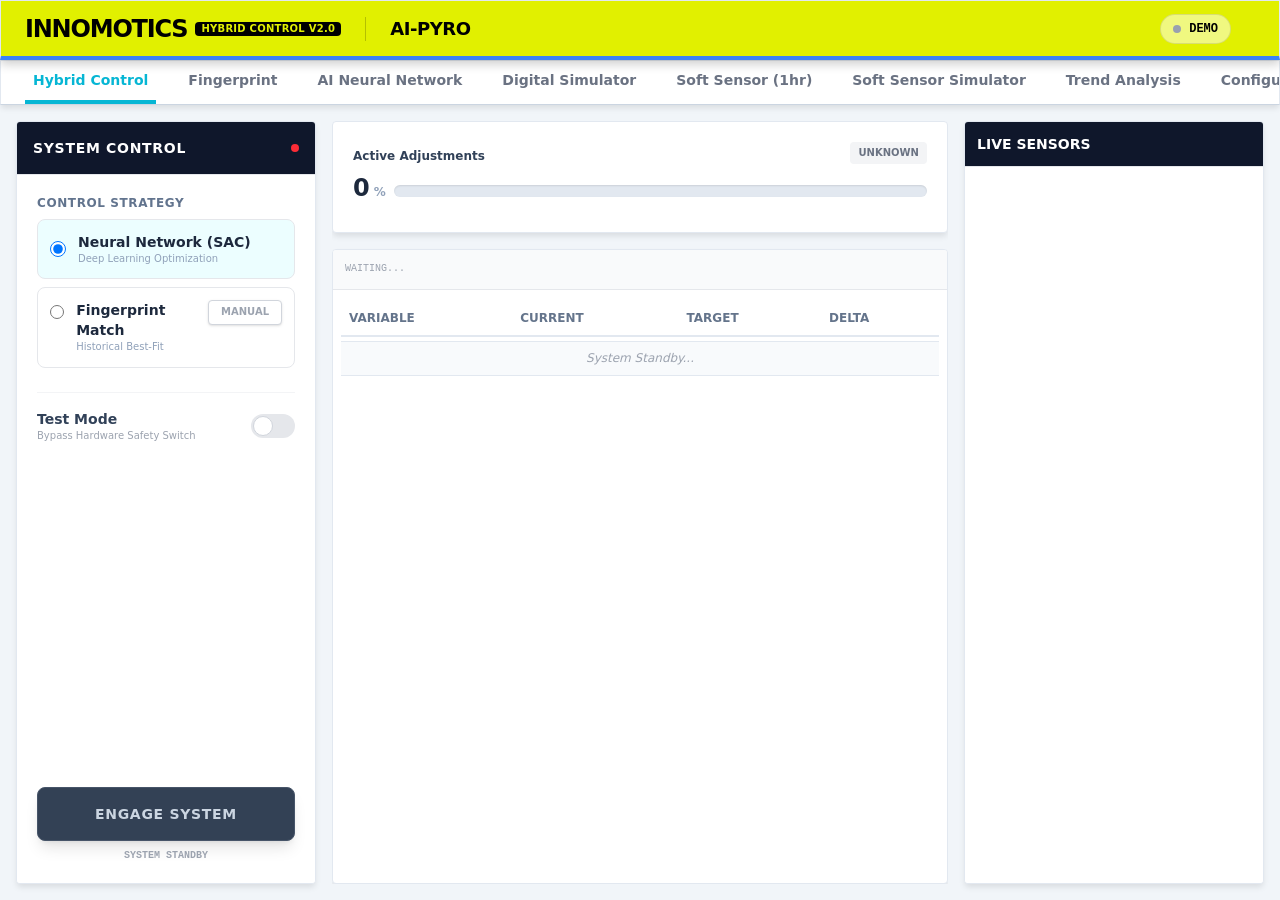
<file: templates/indexorig.html>
<!DOCTYPE html>
<html lang="en" class="h-full bg-slate-50 overflow-hidden">
<head>
    <meta charset="UTF-8">
    <meta name="viewport" content="width=device-width, initial-scale=1.0, maximum-scale=1.0, user-scalable=no">
    <title>INNOMOTICS-AI | Industrial Control (Offline)</title>

    <link rel="stylesheet" href="/static/style.css">

    <script src="/static/lib/chart.js"></script>
    <script src="/static/lib/chart-adapter.js"></script>
    <script src="/static/lib/socket.io.js"></script>
    <script src="/static/lib/plotly.js"></script>

    <style>
        /* Fallbacks if CSS compile misses something */
        .text-xxs { font-size: 0.65rem; }

        /* Standard Application Styles */
        body { background-color: #f1f5f9; height: 100vh; width: 100vw; overflow: hidden; }

        .glass-panel {
            background: #ffffff;
            border: 1px solid #e2e8f0;
            box-shadow: 0 4px 6px -1px rgba(0, 0, 0, 0.1);
            border-radius: 4px;
        }

        header.glass-panel {
            background-color: #0f172a;
            border-bottom: 4px solid #3b82f6;
            color: white;
            border-radius: 0;
            box-shadow: 0 4px 10px rgba(0,0,0,0.2);
        }

        nav.glass-panel {
            background-color: #ffffff;
            border-bottom: 1px solid #cbd5e1;
            border-radius: 0;
        }

        /* Scrollbar Styling */
        ::-webkit-scrollbar { width: 6px; height: 6px; background: #f1f5f9; }
        ::-webkit-scrollbar-thumb { background: #94a3b8; border-radius: 3px; }
        input[type=number]::-webkit-inner-spin-button { opacity: 0; }

        .compact-input { font-size: 0.75rem; padding: 2px 6px; height: 24px; background-color: #f8fafc; border: 1px solid #cbd5e1; color: #0f172a; font-weight: 600; }
        .compact-input:focus { border-color: #3b82f6; outline: none; }
        .val-flash { color: #3b82f6 !important; background-color: #e0f2fe; transition: all 0.2s; }

        .sidebar-toggle { position: absolute; left: 0; top: 50%; transform: translateY(-50%); z-index: 50; background: #0f172a; color: white; padding: 8px 4px; border-radius: 0 6px 6px 0; font-size: 10px; cursor: pointer; }
        .transition-grid { transition: all 0.3s ease-in-out; }

        /* BATCH STYLES */
        .batch-active { border-left: 4px solid #3b82f6 !important; background-color: #eff6ff !important; }
        .batch-disabled { opacity: 0.5; cursor: not-allowed !important; pointer-events: none; }

        /* HYBRID TAB STYLES */
        .conf-bar-bg { background: #e2e8f0; height: 12px; border-radius: 6px; overflow: hidden; margin-top: 5px; box-shadow: inset 0 1px 2px rgba(0,0,0,0.1); }
        .conf-bar-fill { height: 100%; width: 0%; transition: width 0.5s ease, background-color 0.5s ease; }
        .action-table { width: 100%; font-size: 0.75rem; border-collapse: separate; border-spacing: 0 4px; }
        .action-table th { text-align: left; color: #64748b; font-weight: 700; padding: 8px; border-bottom: 2px solid #e2e8f0; text-transform: uppercase; }
        .action-table td { padding: 8px; background: #f8fafc; border-top: 1px solid #e2e8f0; border-bottom: 1px solid #e2e8f0; }
        .action-reason { font-size: 0.65rem; color: #94a3b8; font-style: italic; display: block; margin-top: 2px; font-weight: 600; }

        input[type=range] { -webkit-appearance: none; width: 100%; background: transparent; }
        input[type=range]::-webkit-slider-thumb { -webkit-appearance: none; height: 16px; width: 16px; border-radius: 50%; background: #3b82f6; cursor: pointer; margin-top: -6px; border: 2px solid white; box-shadow: 0 2px 4px rgba(0,0,0,0.2); }
        input[type=range]::-webkit-slider-runnable-track { width: 100%; height: 4px; cursor: pointer; background: #cbd5e1; border-radius: 2px; }

        /* --- CRITICAL FIX FOR DYNAMIC BUTTONS --- */
        /* These force the colors to exist even if Tailwind deleted them */
        .bg-ai-cyan { background-color: #06b6d4 !important; }
        .bg-slate-700 { background-color: #334155 !important; }
        .bg-yellow-500 { background-color: #eab308 !important; }

        /* NEW GREEN BUTTON STYLES */
        .bg-green-500 { background-color: #22c55e !important; }
        .border-green-600 { border-color: #16a34a !important; }

        .text-white { color: #ffffff !important; }
        .text-slate-300 { color: #cbd5e1 !important; }
        .text-ai-cyan { color: #06b6d4 !important; }
        .text-yellow-600 { color: #ca8a04 !important; }
        .text-gray-400 { color: #9ca3af !important; }

        .border-cyan-400 { border-color: #22d3ee !important; }
        .border-slate-600 { border-color: #475569 !important; }
        .border-yellow-600 { border-color: #ca8a04 !important; }

        /* Hover States */
        .hover\:brightness-110:hover { filter: brightness(1.1) !important; }
        .hover\:bg-slate-600:hover { background-color: #475569 !important; }
        .hover\:bg-yellow-400:hover { background-color: #facc15 !important; }
    </style>
</head>
<body class="text-slate-800 font-sans antialiased flex flex-col text-sm">

    <header class="glass-panel border-b-0 px-6 h-[60px] flex items-center justify-between z-20 shrink-0 shadow-md" style="background-color: #e1f000; color: black;">
        <div class="flex items-center gap-4">
            <div class="flex items-center gap-2">
                <span class="text-2xl font-black tracking-tighter text-black">INNOMOTICS</span>
                <span class="bg-black text-[#e1f000] text-[10px] font-bold px-1.5 py-0.5 leading-none rounded-sm uppercase tracking-wide">
                    HYBRID CONTROL V2.0
                </span>
            </div>
            <div class="h-6 w-px bg-black/20 mx-2"></div>
            <h1 id="app-title" class="text-lg font-bold text-black tracking-tight">AI-PYRO</h1>
        </div>

        <div class="flex items-center space-x-6">
            <div id="original-header-controls" class="flex items-center space-x-4">
                <div class="flex items-center space-x-2 bg-white/50 px-3 py-1.5 rounded-full border border-black/10">
                    <div id="socket-status-dot" class="w-2 h-2 rounded-full bg-gray-400"></div>
                    <span id="socket-status" class="text-xs font-mono font-bold text-black">CONNECTING...</span>
                </div>
            </div>
            <div id="safety-banner" class="hidden bg-red-600 text-white px-4 py-1 rounded shadow flex items-center gap-2 animate-pulse">
                <span class="font-bold font-mono text-xs">⚠️ GUARDIAN INTERVENTION</span>
            </div>
        </div>
    </header>

    <nav class="glass-panel px-6 h-[45px] flex space-x-6 z-10 shrink-0 items-end overflow-x-auto">
        <button onclick="switchTab('hybrid')" id="nav-hybrid" class="py-2.5 px-2 text-sm font-bold text-ai-cyan border-b-4 border-ai-cyan whitespace-nowrap">Hybrid Control</button>
        <button onclick="switchTab('dashboard')" id="nav-dashboard" class="py-2.5 px-2 text-sm font-bold text-gray-500 hover:text-black border-b-4 border-transparent whitespace-nowrap">Fingerprint</button>
        <button onclick="switchTab('mbrl')" id="nav-mbrl" class="py-2.5 px-2 text-sm font-bold text-gray-500 hover:text-black border-b-4 border-transparent whitespace-nowrap">AI Neural Network</button>
        <button onclick="switchTab('simulator')" id="nav-simulator" class="py-2.5 px-2 text-sm font-bold text-gray-500 hover:text-black border-b-4 border-transparent whitespace-nowrap">Digital Simulator</button>
        <button onclick="switchTab('softsensor')" id="nav-softsensor" class="py-2.5 px-2 text-sm font-bold text-gray-500 hover:text-black border-b-4 border-transparent whitespace-nowrap">Soft Sensor (1hr)</button>
        <button onclick="switchTab('softsensor-sim')" id="nav-softsensor-sim" class="py-2.5 px-2 text-sm font-bold text-gray-500 hover:text-black border-b-4 border-transparent whitespace-nowrap">Soft Sensor Simulator</button>
        <button onclick="switchTab('trends')" id="nav-trends" class="py-2.5 px-2 text-sm font-bold text-gray-500 hover:text-black border-b-4 border-transparent whitespace-nowrap">Trend Analysis</button>
        <button onclick="switchTab('config')" id="nav-config" class="py-2.5 px-2 text-sm font-bold text-gray-500 hover:text-black border-b-4 border-transparent whitespace-nowrap">Configuration</button>
    </nav>

    <main class="flex-1 min-h-0 p-4 overflow-hidden relative">

        <div id="panel-hybrid" class="grid grid-cols-12 gap-4 h-full w-full transition-grid">
            <div class="col-span-3 glass-panel flex flex-col overflow-hidden transition-all duration-300">
                <div class="p-4 border-b border-gray-200 bg-slate-900 text-white flex justify-between items-center shrink-0">
                    <h2 class="text-sm font-bold tracking-wider">SYSTEM CONTROL</h2>
                    <div id="hybrid-connection-dot" class="w-2 h-2 rounded-full bg-red-500"></div>
                </div>
                <div class="p-5 bg-white flex-1 overflow-y-auto flex flex-col gap-6">
                    <div>
                        <label class="text-xs font-bold text-slate-500 uppercase tracking-wider mb-2 block">Control Strategy</label>
                        <div class="space-y-2">
                            <label class="flex items-center p-3 border rounded-lg cursor-pointer hover:bg-slate-50 transition-colors border-gray-200 has-[:checked]:border-ai-cyan has-[:checked]:bg-cyan-50">
                                <input type="radio" name="strategy_select" value="AI" checked class="accent-ai-cyan mr-3 w-4 h-4">
                                <div><div class="font-bold text-slate-800 text-sm">Neural Network (SAC)</div><div class="text-[10px] text-slate-400">Deep Learning Optimization</div></div>
                            </label>

                            <label class="flex items-start p-3 border rounded-lg cursor-pointer hover:bg-slate-50 transition-colors border-gray-200 has-[:checked]:border-yellow-500 has-[:checked]:bg-yellow-50 relative group">
                                <input type="radio" name="strategy_select" value="FINGERPRINT" class="accent-yellow-500 mr-3 w-4 h-4 mt-1">
                                <div class="w-full">
                                    <div class="flex justify-between items-start">
                                        <div>
                                            <div class="font-bold text-slate-800 text-sm">Fingerprint Match</div>
                                            <div class="text-[10px] text-slate-400">Historical Best-Fit</div>
                                        </div>
                                        <button id="btn-auto-toggle" onclick="toggleAutoMode(event)" class="text-[10px] font-bold px-3 py-1 rounded border border-gray-300 bg-white text-gray-400 hover:bg-gray-100 shadow-sm transition-all uppercase">
                                            MANUAL
                                        </button>
                                    </div>
                                    <div id="fp-active-indicator" class="text-[9px] font-mono font-bold text-blue-600 mt-2 bg-blue-50 px-2 py-1 rounded border border-blue-100 hidden">
                                        ACTIVE: None
                                    </div>
                                </div>
                            </label>

                        </div>
                    </div>
                    <div class="border-t border-gray-100 pt-4">
                        <label class="flex items-center justify-between cursor-pointer group">
                            <div><span class="font-bold text-sm text-slate-700 group-hover:text-black">Test Mode</span><div class="text-[10px] text-gray-400">Bypass Hardware Safety Switch</div></div>
                            <div class="relative inline-flex items-center cursor-pointer"><input type="checkbox" id="test-mode-toggle" class="sr-only peer"><div class="w-11 h-6 bg-gray-200 rounded-full peer peer-focus:ring-2 peer-focus:ring-blue-300 peer-checked:after:translate-x-full peer-checked:after:border-white after:content-[''] after:absolute after:top-0.5 after:left-[2px] after:bg-white after:border-gray-300 after:border after:rounded-full after:h-5 after:w-5 after:transition-all peer-checked:bg-yellow-500"></div></div>
                        </label>
                    </div>
                    <div class="mt-auto pt-4">
                        <button id="btn-hybrid-engage" onclick="toggleHybridSystem()" class="w-full py-4 rounded-lg font-black text-sm tracking-wider uppercase shadow-lg transform transition-all active:scale-95 bg-slate-700 text-slate-300 border border-slate-600 hover:bg-slate-600">ENGAGE SYSTEM</button>
                        <div id="hybrid-status-text" class="text-center text-[10px] font-mono text-gray-400 mt-2 font-bold">SYSTEM STANDBY</div>
                        <div id="batch-lock-msg" class="text-center text-[10px] text-red-500 mt-1 hidden font-bold">🔒 Batch Selection Locked</div>
                    </div>
                </div>
            </div>

            <div class="col-span-6 flex flex-col gap-4 h-full overflow-hidden">
                <div class="glass-panel p-5 bg-white shrink-0">
                    <div class="flex justify-between items-end mb-2">
                        <div><h3 class="text-xs font-bold text-slate-700">Active Adjustments</h3></div>
                        <div id="conf-badge" class="px-2 py-1 bg-gray-100 text-gray-500 text-[10px] font-bold rounded uppercase">Unknown</div>
                    </div>
                    <div class="flex items-center gap-2 mb-2">
                        <div class="flex items-baseline gap-1"><span id="conf-val" class="text-2xl font-black text-slate-800">0</span><span class="text-xs text-slate-400 font-bold">%</span></div>
                        <div class="flex-1 conf-bar-bg"><div id="conf-bar" class="conf-bar-fill bg-gray-300"></div></div>
                     </div>
                </div>

                <div class="glass-panel flex flex-col overflow-hidden flex-1 bg-white relative">
                    <div id="data-stall-overlay" class="absolute inset-0 bg-white/90 z-50 flex flex-col items-center justify-center hidden">
                        <div class="text-red-600 font-black text-xl animate-pulse">⚠️ DATA STALLED</div>
                        <div class="text-slate-500 font-bold text-[10px] uppercase">Safety Interlock: Status Set to 0</div>
                    </div>

                    <div class="p-3 border-b border-gray-200 bg-gray-50 flex justify-between items-center shrink-0">
                        <span class="text-[10px] text-gray-400 font-mono" id="last-update-time">WAITING...</span>
                    </div>
                    <div class="flex-1 overflow-y-auto p-2">
                        <table class="action-table">
                            <thead><tr><th class="pl-3">Variable</th><th>Current</th><th>Target</th><th>Delta</th></tr></thead>
                            <tbody id="action-table-body">
                                <tr><td colspan="4" class="text-center py-8 text-gray-400 italic">System Standby...</td></tr>
                            </tbody>
                        </table>
                    </div>
                </div>
            </div>

            <div class="col-span-3 glass-panel flex flex-col overflow-hidden bg-white">
                <div class="p-3 border-b border-gray-200 bg-slate-900 text-white shrink-0"><h2 class="text-sm font-bold">LIVE SENSORS</h2></div>
                <div id="hybrid-sensor-list" class="flex-1 overflow-y-auto p-3 space-y-1 bg-white font-mono text-xs"></div>
            </div>
        </div>

        <div id="panel-dashboard" class="hidden grid-cols-12 gap-4 h-full w-full transition-grid relative">
            <div id="dash-left-col" class="col-span-3 glass-panel flex flex-col overflow-hidden transition-all duration-300">
                <div class="p-3 border-b border-gray-200 bg-white flex justify-between items-center shrink-0">
                    <h2 class="text-sm font-bold text-black">SEARCH PARAMETERS</h2>
                    <button onclick="initializeApp()" class="text-xs text-blue-600 font-bold hover:underline">RESET</button>
                </div>
                <div class="flex-1 overflow-y-auto p-3 space-y-3 bg-white" id="settings-controls"><div class="text-center text-sm text-gray-400 mt-4">Loading Config...</div></div>
                <div class="p-3 border-t border-gray-200 bg-gray-50 shrink-0"><button onclick="findFingerprint()" id="find-fingerprint-btn" class="w-full py-3 bg-black text-white font-mono text-sm font-bold rounded shadow hover:bg-gray-800 transition-colors">SCAN HISTORY</button></div>
            </div>
            <div id="dash-mid-col" class="col-span-7 flex flex-col gap-4 h-full overflow-hidden transition-all duration-300">
                <div class="grid grid-cols-2 gap-4 h-[45%] shrink-0">
                    <div class="glass-panel flex flex-col overflow-hidden">
                        <div class="p-3 border-b border-gray-200 bg-white flex justify-between items-center shrink-0"><h3 class="text-sm font-bold text-black">Real-Time Status</h3><div class="w-2 h-2 rounded-full bg-green-500 animate-pulse"></div></div>
                        <div id="current-setpoints" class="flex-1 overflow-y-auto p-3 space-y-1 font-mono text-sm bg-white"></div>
                    </div>
                    <div class="glass-panel flex flex-col overflow-hidden">
                        <div class="p-3 border-b border-gray-200 bg-white shrink-0"><h3 class="text-sm font-bold text-black">Optimized Target</h3></div>
                        <div id="recommended-setpoints" class="flex-1 overflow-y-auto p-3 space-y-1 font-mono text-sm bg-white"><div class="text-center text-gray-400 mt-6">Waiting for Scan...</div></div>
                    </div>
                </div>
                <div class="glass-panel flex-1 p-3 relative flex flex-col min-h-0 bg-white">
                    <div class="flex justify-between items-center mb-2"><h3 class="text-sm font-bold text-black">Prediction</h3><div class="flex space-x-2"><button onclick="toggleDashChart('trend')" class="text-xs font-bold text-black border border-gray-300 px-3 py-1 rounded bg-gray-100 hover:bg-gray-200">Trend</button><button onclick="toggleDashChart('parallel')" class="text-xs font-bold text-gray-500 border border-gray-200 px-3 py-1 rounded hover:bg-gray-50">Parallel</button></div></div>
                    <div id="dash-chart-trend" class="relative w-full flex-1 min-h-0"><canvas id="time-series-chart"></canvas></div>
                    <div id="dash-chart-parallel" class="hidden relative w-full flex-1 min-h-0"><div id="dash-plotly" class="w-full h-full"></div></div>
                </div>
            </div>

            <div class="col-span-2 glass-panel flex flex-col overflow-hidden">
                <div class="p-3 border-b border-gray-200 bg-white shrink-0 flex justify-between items-center"><h2 class="text-sm font-bold text-black">Matches</h2><button onclick="findFingerprint()" id="btn-scan" class="text-[10px] bg-gray-100 hover:bg-gray-200 text-black px-2 py-1 rounded border border-gray-300 font-bold transition-colors">SCAN</button></div>
                <div id="recommendations-list" class="flex-1 overflow-y-auto p-3 space-y-3 bg-white"><div class="text-center text-gray-400 mt-10 text-xs">Click SCAN to find batches.</div></div>
            </div>
        </div>

        <div id="panel-mbrl" class="hidden grid-cols-12 gap-4 h-full w-full">
            <div class="col-span-2 glass-panel flex flex-col rounded overflow-hidden"><div class="bg-gray-900 p-2 text-white flex justify-between items-center"><h2 class="text-[10px] font-bold tracking-wider">LIVE SENSORS</h2></div><div id="mbrl-live-list" class="flex-1 overflow-y-auto p-2 space-y-1 font-mono text-[10px] bg-white"></div></div>
            <div class="col-span-7 flex flex-col gap-4">
                <div class="h-1/3 glass-panel rounded p-3 flex flex-col relative bg-white"><h2 class="text-[10px] font-bold text-gray-400 uppercase">Ensemble Uncertainty (System Confidence)</h2><div class="flex-1 relative"><canvas id="mbrl-uncertainty-chart"></canvas></div><div class="absolute top-2 right-2 text-right"><div class="text-2xl font-black text-slate-800" id="mbrl-reward">---</div><div class="text-[9px] text-gray-400 font-bold uppercase">Estimated Reward</div></div></div>
                <div class="h-2/3 glass-panel rounded p-3 flex flex-col bg-white"><div class="flex justify-between items-center mb-2"><h2 class="text-[10px] font-bold text-gray-400 uppercase">Control Trajectory</h2><select id="mbrl-chart-select" onchange="updateMbrlChartTarget(this.value)" class="text-[10px] border rounded bg-slate-50 font-bold"></select></div><div class="flex-1 relative"><canvas id="mbrl-trend-chart"></canvas></div></div>
            </div>
            <div class="col-span-3 flex flex-col gap-4">
                <div class="flex-1 glass-panel rounded flex flex-col overflow-hidden bg-white"><div class="bg-gray-100 p-2 border-b flex justify-between items-center"><h2 class="text-[10px] font-bold text-slate-600 uppercase">Current Action</h2></div><div id="mbrl-action-list" class="flex-1 overflow-y-auto bg-white p-0"></div></div>
                <div class="h-1/3 glass-panel rounded flex flex-col overflow-hidden border-t-2 border-t-red-500"><div class="bg-red-50 p-2 border-b border-red-100"><h2 class="text-[10px] font-bold text-red-600">GUARDIAN LOGS</h2></div><div id="mbrl-guardian-log" class="flex-1 overflow-y-auto p-2 font-mono text-[9px] bg-gray-900 text-gray-300"></div></div>
            </div>
        </div>

        <div id="panel-simulator" class="hidden h-full grid-cols-12 gap-4 transition-grid">
            <button onclick="toggleSimSidebar()" id="sim-toggle-btn" class="sidebar-toggle">◀</button>
            <div id="sim-sidebar" class="col-span-3 glass-panel flex flex-col overflow-hidden transition-all duration-300">
                <div class="p-3 border-b border-gray-200 bg-white flex justify-between items-center"><h2 class="text-sm font-bold text-black">Selection</h2></div>
                <div class="flex-1 overflow-y-auto p-3 space-y-4 ml-4 bg-white">
                    <div><h3 class="text-xs font-bold text-gray-500 mb-2 uppercase tracking-wider border-b border-gray-100 pb-1">Controls</h3><div id="sim-controls-list" class="space-y-1"></div></div>
                    <div><h3 class="text-xs font-bold text-gray-500 mb-2 uppercase tracking-wider border-b border-gray-100 pb-1">Indicators</h3><div id="sim-indicators-list" class="space-y-1"></div></div>
                </div>
                <div class="p-3 bg-gray-50 flex flex-col gap-3 shrink-0 border-t border-gray-200">
                    <div><span class="text-xs text-gray-500 block mb-1">Color By:</span><select id="sim-color-var" class="w-full outline-none font-bold rounded p-1 text-xs"></select></div>
                    <div><span class="text-xs text-gray-500 block mb-1">Window:</span><select id="sim-time-window" class="w-full outline-none font-bold rounded p-1 text-xs"><option value="1440">Last 24 Hours</option><option value="0">Full Dataset</option></select></div>
                    <button onclick="runSimulation()" class="w-full py-2 bg-black text-white text-xs font-bold uppercase rounded hover:bg-gray-800 shadow-sm">GENERATE PLOT</button>
                </div>
            </div>
            <div id="sim-plot-area" class="col-span-9 glass-panel p-3 flex flex-col relative transition-all duration-300 bg-white h-full"><div id="plotly-container" class="flex-1 w-full min-h-0 relative"><div class="h-full flex items-center justify-center text-gray-400 text-sm flex-col"><span>Select variables...</span></div></div></div>
        </div>

        <div id="panel-trends" class="hidden h-full flex-col gap-4">
            <div class="glass-panel p-4 flex items-center space-x-4 shrink-0 border-l-4 border-l-black bg-white"><span class="text-sm font-bold text-black">TAG:</span><select id="trend-variable-select" onchange="loadTrendData(this.value)" class="border border-gray-300 rounded px-3 py-1.5 outline-none w-64 font-bold text-sm text-black bg-white"></select></div>
            <div class="glass-panel flex-1 p-4 relative min-h-0 bg-white"><canvas id="trend-chart"></canvas></div>
        </div>

        <div id="panel-softsensor" class="hidden h-full flex-col gap-4">
            <div class="glass-panel p-4 flex justify-between items-center shrink-0 bg-white border-l-4 border-l-blue-600">
                <div class="flex items-center gap-4"><div><h2 class="text-lg font-bold text-black">Soft Sensor Prediction (1 Hour)</h2><p class="text-xs text-gray-500">World Model Rollout (Constant Action)</p></div><div class="flex flex-col"><label class="text-[10px] font-bold text-gray-400">TARGET VARIABLE</label><select id="softsensor-select" onchange="fetchSoftSensorPrediction()" class="border border-gray-300 rounded px-2 py-1 outline-none font-bold text-sm text-black bg-white"></select></div></div>
                <button onclick="fetchSoftSensorPrediction()" class="px-6 py-2 bg-blue-600 text-white text-sm font-bold rounded hover:bg-blue-700 transition">RECALCULATE</button>
            </div>
            <div class="flex-1 glass-panel p-4 relative min-h-0 bg-white flex flex-col"><div id="softsensor-chart-container" class="w-full h-full"><div class="flex justify-center items-center h-full text-gray-400">Select a variable...</div></div></div>
        </div>

        <div id="panel-softsensor-sim" class="hidden h-full grid-cols-12 gap-4">
            <div class="col-span-4 glass-panel flex flex-col bg-white overflow-hidden">
                <div class="p-4 border-b border-gray-200 bg-gray-50"><h2 class="text-lg font-bold text-black">Manual Inputs</h2><p class="text-xs text-gray-500">Adjust setpoints to simulate future impact.</p></div>
                <div id="sim-input-container" class="flex-1 overflow-y-auto p-4 space-y-6"></div>
                <div class="p-4 border-t border-gray-200 bg-gray-50"><button onclick="runSoftSensorSim()" class="w-full py-3 bg-blue-600 hover:bg-blue-700 text-white font-bold rounded shadow transition-all">RUN SIMULATION (60 min)</button></div>
            </div>
            <div class="col-span-8 glass-panel flex flex-col bg-white p-4">
                <div class="flex justify-between items-center mb-4"><h2 class="text-lg font-bold text-black">Projected Response</h2><div class="flex items-center gap-2"><span class="text-xs font-bold text-gray-400">VIEW:</span><select id="sim-output-select" onchange="runSoftSensorSim()" class="border rounded px-2 py-1 text-xs font-bold"></select></div></div>
                <div id="sim-chart-container" class="flex-1 relative w-full min-h-0"><div class="flex h-full items-center justify-center text-gray-300">Run simulation to view data</div></div>
            </div>
        </div>

        <div id="panel-config" class="hidden h-full flex-col gap-4">
            <div class="glass-panel p-6 border-l-4 border-l-black shrink-0 flex justify-between items-center bg-white"><div><h3 class="text-lg font-bold text-black">Data Lake Sync</h3></div><button onclick="syncData()" class="text-black border border-black px-6 py-2 rounded hover:bg-gray-100 text-sm font-bold">SYNC NOW</button></div>
            <div class="flex-1 glass-panel flex flex-col min-h-0 bg-white"><textarea id="config-editor" class="flex-1 bg-gray-50 text-black p-6 font-mono text-sm resize-none border-none outline-none"></textarea><div class="p-4 bg-gray-50 border-t border-gray-200 flex justify-end shrink-0"><button onclick="saveConfig()" class="px-6 py-2 bg-black text-white text-sm font-bold uppercase rounded hover:bg-gray-800">Save</button></div></div>
        </div>
    </main>

   <script>
        const API_URL = 'http://localhost:5000';
        let timeSeriesChart, trendChart, mbrlTrendChart, mbrlUncertChart;
        let controlDefaults = {};
        let allRecommendations = [];
        let currentModelConfig = {};
        let activeTrendVariable = null;
        let activeMbrlVar = null;
        let isSidebarOpen = true, isDashSidebarOpen = true;
        let aiTargets = {};
        let isHybridEngaged = false;
        let selectedBatchIndex = 0;

        // --- NEW AUTO MODE STATE ---
        let isAutoMode = false;

        let lastDataTime = Date.now();
        let isStalled = false;

        const MOCK_CONFIG = { "model_name": "NEXUS-V4 Simulator", "control_variables": { "calcinerHeadTemp": { "unit": "°C" } }, "indicator_variables": { "sinteringZoneTemp": { "unit": "C" } } };

        document.addEventListener('DOMContentLoaded', () => {
            initCharts();
            initializeApp();
            initSocket();
            restoreState();
        });

        // --- NEW BUTTON LOGIC ---
        function toggleAutoMode(e) {
            e.preventDefault();
            e.stopPropagation();

            if (isHybridEngaged) return; // Locked while active

            isAutoMode = !isAutoMode;
            updateAutoButtonUI();
        }

        function updateAutoButtonUI() {
            const btn = document.getElementById('btn-auto-toggle');
            if (isAutoMode) {
                btn.innerText = "AUTO ENABLED";
                btn.className = "text-[10px] font-bold px-3 py-1 rounded border border-green-600 bg-green-500 text-white shadow-md transform scale-105 transition-all uppercase";

                // Visual Reset of Selection
                const list = document.getElementById('recommendations-list');
                if(list) Array.from(list.children).forEach(c => c.classList.remove('batch-active'));
                selectedBatchIndex = -1;
            } else {
                btn.innerText = "MANUAL";
                btn.className = "text-[10px] font-bold px-3 py-1 rounded border border-gray-300 bg-white text-gray-400 hover:bg-gray-100 shadow-sm transition-all uppercase";
            }
        }

        async function restoreState() {
            try {
                const response = await fetch(`${API_URL}/api/status`);
                const data = await response.json();

                if (data.test_mode === true) {
                    const toggle = document.getElementById('test-mode-toggle');
                    if(toggle) { toggle.checked = true; toggle.dispatchEvent(new Event('change')); }
                }

                if (data.strategy) {
                    const strategyRadio = document.querySelector(`input[name="strategy_select"][value="${data.strategy}"]`);
                    if (strategyRadio) strategyRadio.checked = true;
                }

                if (data.enabled) {
                    isHybridEngaged = true;
                    const btn = document.getElementById('btn-hybrid-engage');
                    const statusEl = document.getElementById('hybrid-status-text');

                    btn.innerText = "DISENGAGE SYSTEM";

                    if (data.test_mode) {
                        btn.className = "w-full py-4 rounded-lg font-black text-sm tracking-wider uppercase shadow-lg transform transition-all bg-yellow-500 text-black border border-yellow-600 hover:bg-yellow-400";
                        statusEl.innerText = `TEST MODE ACTIVE: ${data.strategy}`;
                        statusEl.className = "text-center text-[10px] font-mono text-yellow-600 mt-2 font-bold animate-pulse";
                    } else {
                        btn.className = "w-full py-4 rounded-lg font-black text-sm tracking-wider uppercase shadow-lg transform transition-all bg-ai-cyan text-white border border-cyan-400 hover:brightness-110";
                        statusEl.innerText = `SYSTEM ACTIVE: ${data.strategy}`;
                        statusEl.className = "text-center text-[10px] font-mono text-ai-cyan mt-2 font-bold";
                    }

                    if (data.fingerprint_type === 'MANUAL' && data.active_target) {
                        const indicator = document.getElementById('fp-active-indicator');
                        indicator.innerText = `ACTIVE: ${data.active_target.fingerprint_timestamp || 'Manual Selection'}`;
                        indicator.classList.remove('hidden');
                        document.getElementById('batch-lock-msg').classList.remove('hidden');
                    } else if (data.fingerprint_type === 'AUTO') {
                        isAutoMode = true;
                        updateAutoButtonUI();
                        const indicator = document.getElementById('fp-active-indicator');
                        indicator.innerText = "ACTIVE: AUTO-SEARCH";
                        indicator.classList.remove('hidden');
                    }

                    // Lock controls if engaged
                    if(document.getElementById('find-fingerprint-btn')) document.getElementById('find-fingerprint-btn').disabled = true;
                    if(document.getElementById('btn-scan')) document.getElementById('btn-scan').disabled = true;
                    if(document.getElementById('btn-auto-toggle')) document.getElementById('btn-auto-toggle').classList.add('opacity-50', 'cursor-not-allowed');
                }
            } catch (error) {
                console.error("State Restore Failed:", error);
            }
        }

        function initCharts() {
            if (typeof Chart === 'undefined') { console.error("Chart.js missing. Check lib folder."); return; }
            const dashOpts = { responsive: true, maintainAspectRatio: false, animation: false, scales: { x: { type: 'linear', min: -5, max: 30, ticks: { stepSize: 5 }, grid: { color: '#f1f5f9' }, title: { display:true, text:'Minutes from Now' } }, y: { grid: { color: '#e2e8f0' } } }, plugins: { legend: { labels: { boxWidth: 12 } } } };
            const timeOpts = { responsive: true, maintainAspectRatio: false, animation: false, scales: { x: { type: 'time', time: { unit: 'minute' }, grid: { display: false } }, y: { grid: { color: '#e2e8f0' } } }, elements: { point: { radius: 0 } } };
            if(document.getElementById('time-series-chart')) timeSeriesChart = new Chart(document.getElementById('time-series-chart'), { type: 'line', data: { datasets: [] }, options: dashOpts });
            if(document.getElementById('trend-chart')) trendChart = new Chart(document.getElementById('trend-chart'), { type: 'line', data: { labels: [], datasets: [] }, options: timeOpts });
            if(document.getElementById('mbrl-trend-chart')) mbrlTrendChart = new Chart(document.getElementById('mbrl-trend-chart'), { type: 'line', data: { labels: [], datasets: [{ label: 'Real', borderColor: '#0f172a', borderWidth: 2, data: [] }, { label: 'Target', borderColor: '#06b6d4', borderDash: [5,5], borderWidth: 2, data: [] }] }, options: timeOpts });
            if(document.getElementById('mbrl-uncertainty-chart')) mbrlUncertChart = new Chart(document.getElementById('mbrl-uncertainty-chart'), { type: 'bar', data: { labels: Array(20).fill(''), datasets: [{ label: 'Conf', data: Array(20).fill(0.1), backgroundColor: '#e2e8f0' }] }, options: { responsive: true, maintainAspectRatio: false, plugins: { legend: { display: false } }, scales: { x: { display: false }, y: { display: false, max: 1.0 } } } });
        }

        function initSocket() {
            try {
                const socket = io(API_URL);
                socket.on('connect', () => { document.getElementById('socket-status').innerText = 'LIVE'; document.getElementById('socket-status-dot').className = 'w-2 h-2 rounded-full bg-green-500'; });
                socket.on('live_values', (data) => {
                    lastDataTime = Date.now();
                    if (isStalled) { isStalled = false; document.getElementById('socket-status').innerText = 'LIVE'; document.getElementById('socket-status-dot').className = 'w-2 h-2 rounded-full bg-green-500'; document.getElementById('data-stall-overlay').classList.add('hidden'); }
                    updateLiveUI(data); updateHybridLive(data); updateMbrlLive(data);
                });
                socket.on('autopilot_update', (data) => { updateHybridDashboard(data); updateMbrlUI(data); });
                setInterval(() => { if (Date.now() - lastDataTime > 100000 && !isStalled) { isStalled = true; document.getElementById('socket-status').innerText = 'DATA STALLED'; document.getElementById('socket-status-dot').className = 'w-2 h-2 rounded-full bg-red-600 animate-pulse'; document.getElementById('data-stall-overlay').classList.remove('hidden'); } }, 1000);
            } catch(e) { console.warn("Socket Error"); }
        }

        async function initializeApp() {
            try {
                const confRes = await fetch(`${API_URL}/api/config`); if(!confRes.ok) throw new Error("Offline"); currentModelConfig = await confRes.json();
            } catch(e) { currentModelConfig = MOCK_CONFIG; document.getElementById('socket-status').innerText = 'DEMO'; }
            document.getElementById('config-editor').value = JSON.stringify(currentModelConfig, null, 2);
            initRealTimeList(); initTrendDropdown(); initSimulatorControls(); populateMbrlDropdowns(currentModelConfig); initSoftSensorDropdown(); initSoftSensorSim();
            const combined = {}; const cvs = currentModelConfig.control_variables || {};
            Object.keys(cvs).forEach(k => {
    combined[k] = {
        Lower: 98,
        Higher: 102,
        // FIX: Check explicitly if undefined, allowing 0 to pass through
        Min: cvs[k].default_min !== undefined ? cvs[k].default_min : -9999,
        Max: cvs[k].default_max !== undefined ? cvs[k].default_max : 9999,
        priority: cvs[k].priority || 5
    };
});
            controlDefaults = combined; populateSettingsPanel(controlDefaults);
        }

        // --- UPDATED HYBRID LOGIC ---
        async function toggleHybridSystem() {
            const btn = document.getElementById('btn-hybrid-engage');
            const statusEl = document.getElementById('hybrid-status-text');
            const indicator = document.getElementById('fp-active-indicator');
            const strategyRad = document.querySelector('input[name="strategy_select"]:checked');
            const strategy = strategyRad ? strategyRad.value : 'AI';
            const isTest = document.getElementById('test-mode-toggle').checked;

            isHybridEngaged = !isHybridEngaged;

            if (isHybridEngaged) {
                // === ENGAGE ===
                btn.innerText = "DISENGAGE SYSTEM";
                if (isTest) {
                    btn.className = "w-full py-4 rounded-lg font-black text-sm tracking-wider uppercase shadow-lg transform transition-all bg-yellow-500 text-black border border-yellow-600 hover:bg-yellow-400";
                    statusEl.innerText = `TEST MODE ACTIVE: ${strategy}`;
                    statusEl.className = "text-center text-[10px] font-mono text-yellow-600 mt-2 font-bold animate-pulse";
                } else {
                    btn.className = "w-full py-4 rounded-lg font-black text-sm tracking-wider uppercase shadow-lg transform transition-all bg-ai-cyan text-white border border-cyan-400 hover:brightness-110";
                    statusEl.innerText = `SYSTEM ACTIVE: ${strategy}`;
                    statusEl.className = "text-center text-[10px] font-mono text-ai-cyan mt-2 font-bold";
                }

                if(strategy === 'FINGERPRINT') {
                    if (isAutoMode) {
                        indicator.innerText = "ACTIVE: AUTO-SEARCH";
                    } else {
                        indicator.innerText = `ACTIVE: BATCH #${selectedBatchIndex + 1}`;
                    }
                    indicator.classList.remove('hidden');
                }

                if(document.getElementById('find-fingerprint-btn')) document.getElementById('find-fingerprint-btn').disabled = true;
                if(document.getElementById('btn-scan')) document.getElementById('btn-scan').disabled = true;
                if(document.getElementById('btn-auto-toggle')) document.getElementById('btn-auto-toggle').classList.add('opacity-50', 'cursor-not-allowed');
                document.getElementById('batch-lock-msg').classList.remove('hidden');
                refreshBatchListUI();

            } else {
                // === DISENGAGE ===
                btn.innerText = "ENGAGE SYSTEM";
                btn.className = "w-full py-4 rounded-lg font-black text-sm tracking-wider uppercase shadow-lg transform transition-all bg-slate-700 text-slate-300 border border-slate-600 hover:bg-slate-600";
                statusEl.innerText = "SYSTEM STANDBY";
                statusEl.className = "text-center text-[10px] font-mono text-gray-400 mt-2 font-bold";
                document.getElementById('action-table-body').innerHTML = `<tr><td colspan="4" class="text-center py-8 text-gray-400 italic">Monitor Mode - No Actions</td></tr>`;

                indicator.classList.add('hidden');

                if(document.getElementById('find-fingerprint-btn')) document.getElementById('find-fingerprint-btn').disabled = false;
                if(document.getElementById('btn-scan')) document.getElementById('btn-scan').disabled = false;
                if(document.getElementById('btn-auto-toggle')) document.getElementById('btn-auto-toggle').classList.remove('opacity-50', 'cursor-not-allowed');
                document.getElementById('batch-lock-msg').classList.add('hidden');

                // CRITICAL: Reset Auto Mode on Disengage
                if (isAutoMode) {
                    isAutoMode = false;
                    updateAutoButtonUI();
                }

                refreshBatchListUI();
            }

            let payload = { enabled: isHybridEngaged, strategy: strategy, test_mode: isTest };
            if (isHybridEngaged && strategy === 'FINGERPRINT') {
                if (isAutoMode) {
                    payload.target_batch = null; // Auto Mode Trigger
                } else if (allRecommendations && allRecommendations.length > 0 && selectedBatchIndex >= 0) {
                    payload.target_batch = allRecommendations[selectedBatchIndex]; // Manual Mode
                }
            }

            try { await fetch(`${API_URL}/api/autoloop`, { method: 'POST', headers: { 'Content-Type': 'application/json' }, body: JSON.stringify(payload) }); }
            catch (e) { console.error("API Error", e); if(!isStalled) isHybridEngaged = !isHybridEngaged; }
        }

        function updateHybridDashboard(data) {
            if (!data) return;
            let strategyDisplay = "MONITOR"; if (data.active_strategy) { strategyDisplay = data.active_strategy; } else if (isHybridEngaged) { const rad = document.querySelector('input[name="strategy_select"]:checked'); strategyDisplay = rad ? rad.value : "AI"; }
            const tableHeader = document.querySelector("#panel-hybrid h3.text-sm.font-bold.text-slate-700"); if(tableHeader) tableHeader.innerHTML = `Active Adjustments <span class="text-[10px] ml-2 px-2 py-0.5 rounded bg-blue-100 text-blue-800 uppercase tracking-wider border border-blue-200">${strategyDisplay} MODE</span>`;
            const indicator = document.getElementById('fp-active-indicator'); if (data.match_score && String(data.match_score).includes('MANUAL') && data.target_timestamp) { if(indicator.classList.contains('hidden')) { indicator.classList.remove('hidden'); indicator.innerText = `ACTIVE: ${data.target_timestamp}`; } }
            let conf = 0; if (data.match_score && (String(data.match_score).includes('ACTIVE') || String(data.match_score).includes('MANUAL'))) { conf = 100; } else { let rawMatch = parseFloat(data.match_score); if (!isNaN(rawMatch) && rawMatch > 0) { conf = rawMatch; } else if (data.soft_sensors && data.soft_sensors.sac_confidence_score) { conf = Math.round(data.soft_sensors.sac_confidence_score); } else if (data.confidence) { conf = Math.round(data.confidence); } }
            document.getElementById('conf-val').innerText = Math.round(conf); document.getElementById('conf-bar').style.width = `${conf}%`;
            const badge = document.getElementById('conf-badge'); if (conf > 80) { document.getElementById('conf-bar').className="conf-bar-fill bg-green-500"; badge.innerText="HIGH TRUST"; badge.className="px-2 py-1 bg-green-100 text-green-700 text-[10px] font-bold rounded uppercase"; } else if (conf > 50) { document.getElementById('conf-bar').className="conf-bar-fill bg-orange-500"; badge.innerText="MODERATE"; badge.className="px-2 py-1 bg-orange-100 text-orange-700 text-[10px] font-bold rounded uppercase"; } else { document.getElementById('conf-bar').className="conf-bar-fill bg-red-500"; badge.innerText="LOW TRUST"; badge.className="px-2 py-1 bg-red-100 text-red-700 text-[10px] font-bold rounded uppercase"; }
            const tbody = document.getElementById('action-table-body'); tbody.innerHTML = '';
            if (data.actions && data.actions.length > 0) { data.actions.forEach(act => { const current = parseFloat(act.current_setpoint) || 0; const target = parseFloat(act.fingerprint_set_point) || 0; const safeDiff = target - current; let valClass = "text-slate-700"; let deltaHtml = `<span class="text-slate-400">-</span>`; if (Math.abs(safeDiff) > 0.01) { if (safeDiff > 0) { valClass = "text-sky-600"; deltaHtml = `<span class="text-sky-600 font-bold">▲ ${safeDiff.toFixed(2)}</span>`; } else { valClass = "text-slate-500"; deltaHtml = `<span class="text-slate-500 font-bold">▼ ${Math.abs(safeDiff).toFixed(2)}</span>`; } } tbody.innerHTML += `<tr><td class="pl-3"><div class="font-bold text-slate-700 text-xs">${act.var_name}</div><span class="action-reason text-[9px] font-bold text-gray-400">${act.reason || 'Optimizing'}</span></td><td class="font-mono text-xs text-slate-500">${current.toFixed(1)}</td><td class="font-mono text-sm font-bold ${valClass}">${target.toFixed(1)}</td><td class="text-xs">${deltaHtml}</td></tr>`; }); } else { const statusMsg = isHybridEngaged ? "Searching..." : "Monitor Mode - No Actions"; tbody.innerHTML = `<tr><td colspan="4" class="text-center py-8 text-gray-400 italic">${statusMsg}</td></tr>`; }
            document.getElementById('last-update-time').innerText = new Date().toLocaleTimeString(); document.getElementById('hybrid-connection-dot').className = "w-2 h-2 rounded-full bg-green-500 animate-pulse"; if(data.match_score === "SAFETY-CLAMP") document.getElementById('safety-banner').classList.remove('hidden'); else document.getElementById('safety-banner').classList.add('hidden');
        }

        function updateMbrlUI(data) { const list = document.getElementById('mbrl-action-list'); list.innerHTML = ''; let totalActivity = 0; if (isHybridEngaged && data.actions && data.actions.length > 0) { data.actions.forEach(a => { aiTargets[a.var_name] = parseFloat(a.fingerprint_set_point); const safeDiff = parseFloat(a.diff) || 0; totalActivity += Math.abs(safeDiff); const arrow = safeDiff > 0 ? "↑" : "↓"; const colorClass = safeDiff > 0 ? "text-green-600" : "text-red-500"; list.innerHTML += `<div class="p-2 border-b hover:bg-slate-50"><div class="flex justify-between items-center"><div><div class="text-[10px] font-bold text-slate-700">${a.var_name}</div><div class="text-[8px] text-gray-400 italic font-bold">${a.reason || 'Optimizing'}</div></div><div class="text-right"><div class="font-mono text-sm font-black text-ai-cyan">${parseFloat(a.fingerprint_set_point).toFixed(2)}</div><div class="text-[8px] ${colorClass} font-bold">${arrow} ${Math.abs(safeDiff).toFixed(2)}</div></div></div></div>`; }); } else { list.innerHTML = `<div class="flex items-center justify-center h-full text-xs text-gray-400 font-bold">${isHybridEngaged ? "System Optimized" : "System Standby"}</div>`; } let finalScore = 0; let match = parseFloat(data.match_score); if (!isNaN(match) && match > 0) finalScore = match; else if (data.soft_sensors && data.soft_sensors.sac_confidence_score) finalScore = data.soft_sensors.sac_confidence_score; else if (data.confidence) finalScore = data.confidence; if (mbrlUncertChart) { const uncertaintyBase = Math.max(0.1, 1.0 - (finalScore / 100)); mbrlUncertChart.data.datasets[0].data = Array(20).fill(0).map(() => (Math.random() * 0.5 * uncertaintyBase) + (uncertaintyBase * 0.5)); mbrlUncertChart.data.datasets[0].backgroundColor = finalScore > 80 ? '#bbf7d0' : (finalScore > 50 ? '#fed7aa' : '#fca5a5'); mbrlUncertChart.update('none'); } const rewardEl = document.getElementById('mbrl-reward'); if(rewardEl) { if (isHybridEngaged) { let dynamicReward = (finalScore / 10) + ((Math.random() - 0.5) * 0.3); if (totalActivity > 0) dynamicReward += Math.min(1.0, totalActivity * 0.05); dynamicReward = Math.max(0, Math.min(10, dynamicReward)); rewardEl.innerText = dynamicReward.toFixed(2); } else { rewardEl.innerText = "---"; } } }
        function updateLiveUI(data) { Object.keys(data).forEach(k => { const el = document.getElementById(`live-val-${k.replace(/[^a-zA-Z0-9-_]/g,'')}`); if(el) { el.innerText = parseFloat(data[k]).toFixed(2); el.classList.add('val-flash'); setTimeout(()=>el.classList.remove('val-flash'),300); } }); if(timeSeriesChart && data['1_timestamp']) { timeSeriesChart.data.datasets.forEach(ds => { if(ds.label.includes('(Real)') && data[ds.label.split(' (')[0]] !== undefined) { const newVal = data[ds.label.split(' (')[0]]; ds.data.push({ x: 0, y: newVal }); ds.data.forEach((pt, i) => { pt.x = i - (ds.data.length - 1); }); while(ds.data.length > 0 && ds.data[0].x < -10) ds.data.shift(); } }); timeSeriesChart.update('none'); } }
        function updateHybridLive(data) { const list = document.getElementById('hybrid-sensor-list'); if(list.children.length === 0) { Object.keys(data).sort().forEach(k => { if(k.includes('timestamp')) return; list.innerHTML += `<div class="flex justify-between items-center py-2 border-b border-gray-100"><span class="text-slate-500 font-bold truncate w-2/3" title="${k}">${k}</span><span id="h-live-${k.replace(/[^a-zA-Z0-9]/g, '')}" class="font-mono font-bold text-slate-800 bg-slate-100 px-2 rounded">---</span></div>`; }); } Object.keys(data).forEach(k => { const id = `h-live-${k.replace(/[^a-zA-Z0-9]/g, '')}`; const el = document.getElementById(id); if(el) { const val = parseFloat(data[k]); el.innerText = val.toFixed(2); let colorClass = 'text-slate-800 bg-slate-100'; if (currentModelConfig.control_variables) { const varConf = currentModelConfig.control_variables[k] || (currentModelConfig.indicator_variables ? currentModelConfig.indicator_variables[k] : null); if (varConf) { const min = varConf.default_min; const max = varConf.default_max; if (min !== undefined && max !== undefined) { const range = max - min; const buffer = range * 0.1; if (val < min || val > max) { colorClass = 'text-white bg-red-600'; } else if (val < (min + buffer) || val > (max - buffer)) { colorClass = 'text-white bg-orange-500'; } } } } el.className = `font-mono font-bold px-2 rounded ${colorClass}`; } }); }
        function updateMbrlLive(data) { const list = document.getElementById('mbrl-live-list'); if(list.children.length === 0) { Object.keys(data).sort().forEach(k => { if(k.includes('timestamp')) return; list.innerHTML += `<div class="flex justify-between border-b border-gray-700 pb-1"><span class="text-gray-400 truncate w-20" title="${k}">${k}</span><span id="mbrl-val-${k}" class="text-ai-cyan font-bold">---</span></div>`; }); } Object.keys(data).forEach(k => { const el = document.getElementById(`mbrl-val-${k}`); if(el) el.innerText = parseFloat(data[k]).toFixed(2); }); if(activeMbrlVar && data[activeMbrlVar] && mbrlTrendChart) { const now = new Date(); mbrlTrendChart.data.labels.push(now); mbrlTrendChart.data.datasets[0].data.push(data[activeMbrlVar]); const target = aiTargets[activeMbrlVar] !== undefined ? aiTargets[activeMbrlVar] : null; mbrlTrendChart.data.datasets[1].data.push(target); if(mbrlTrendChart.data.labels.length > 60) { mbrlTrendChart.data.labels.shift(); mbrlTrendChart.data.datasets[0].data.shift(); mbrlTrendChart.data.datasets[1].data.shift(); } mbrlTrendChart.update('none'); } }
        function toggleDashChart(mode) { const t = document.getElementById('dash-chart-trend'); const p = document.getElementById('dash-chart-parallel'); if (mode === 'trend') { t.classList.remove('hidden'); p.classList.add('hidden'); } else { t.classList.add('hidden'); p.classList.remove('hidden'); Plotly.Plots.resize('dash-plotly'); } }
        function populateSettingsPanel(controls) { const div = document.getElementById('settings-controls'); div.innerHTML = ''; Object.keys(controls).sort((a,b)=>controls[a].priority-controls[b].priority).forEach(k => { const s = controls[k]; const prColor = s.priority <= 3 ? 'text-amber-500' : 'text-gray-400'; div.innerHTML += `<div class="bg-white p-2 rounded border border-gray-200 mb-2 hover:border-blue-400 transition-colors shadow-sm"><div class="flex justify-between mb-1"><span class="text-xs font-bold text-slate-800 truncate">${k}</span><span class="text-[10px] ${prColor} font-mono font-bold">PR:${s.priority}</span></div><div class="grid grid-cols-4 gap-2"><div><span class="text-[8px] text-slate-500 block">L %</span><input id="c-${k}-L" type="number" value="${s.Lower}" class="compact-input w-full rounded text-center"></div><div><span class="text-[8px] text-slate-500 block">H %</span><input id="c-${k}-H" type="number" value="${s.Higher}" class="compact-input w-full rounded text-center"></div><div><span class="text-[8px] text-slate-500 block">MIN</span><input id="c-${k}-Min" type="number" value="${s.Min}" class="compact-input w-full rounded text-center"></div><div><span class="text-[8px] text-slate-500 block">MAX</span><input id="c-${k}-Max" type="number" value="${s.Max}" class="compact-input w-full rounded text-center"></div></div></div>`; }); }
        function initRealTimeList() { const cDiv = document.getElementById('current-setpoints'); cDiv.innerHTML = ''; const add = (k,c) => `<div class="flex justify-between py-1 border-b border-gray-100"><span class="text-slate-500 truncate w-2/3 text-xs font-bold">${k}</span><span id="live-val-${k.replace(/[^a-zA-Z0-9-_]/g,'')}" class="${c} font-mono text-xs font-bold">---</span></div>`; if(currentModelConfig.control_variables) Object.keys(currentModelConfig.control_variables).sort().forEach(k=>cDiv.innerHTML+=add(k,'text-slate-800')); if(currentModelConfig.indicator_variables) { cDiv.innerHTML+=`<div class="mt-3 mb-1 pt-1 border-t border-gray-200 text-[9px] font-bold text-blue-600 uppercase tracking-wider">Indicators</div>`; Object.keys(currentModelConfig.indicator_variables).sort().forEach(k=>cDiv.innerHTML+=add(k,'text-blue-800')); } }
        async function findFingerprint() { const btn = document.getElementById('find-fingerprint-btn'); const btn2 = document.getElementById('btn-scan'); const old = btn.innerText; btn.innerHTML = '...'; btn.disabled = true; if(btn2) { btn2.innerHTML = '...'; btn2.disabled = true; } const payload = { previous_Time: 30, future_Time: 30, deviation: {} }; for (const k in controlDefaults) { payload.deviation[k] = { Lower: parseFloat(document.getElementById(`c-${k}-L`)?.value||98), Higher: parseFloat(document.getElementById(`c-${k}-H`)?.value||102), Min: parseFloat(document.getElementById(`c-${k}-Min`)?.value||-9999), Max: parseFloat(document.getElementById(`c-${k}-Max`)?.value||9999), priority: controlDefaults[k].priority }; } try { const res = await fetch(`${API_URL}/api/fingerprint`, { method: 'POST', headers: {'Content-Type': 'application/json'}, body: JSON.stringify(payload) }); const json = await res.json(); if(json.data && json.data.length && json.data[0].fingerprint_Found !== "False") { allRecommendations = json.data; displayRecs(json.data); selectRec(0); } else { document.getElementById('recommendations-list').innerHTML = `<div class="flex flex-col items-center justify-center h-full space-y-2"><span class=\"text-sm text-gray-400 text-center\">No Matches</span><button onclick=\"findFingerprint()\" class=\"px-3 py-1 bg-blue-50 text-blue-600 text-xs font-bold rounded hover:bg-blue-100\">Retry</button></div>`; } } catch(e) { alert("Error"); } btn.innerHTML = old; btn.disabled = false; if(btn2) { btn2.innerHTML = 'SCAN'; btn2.disabled = false; } }
        function displayRecs(list) { const div = document.getElementById('recommendations-list'); div.innerHTML = ''; list.forEach((r, i) => { const score = r.match_score || 0; const color = score > 90 ? 'text-green-600' : (score > 70 ? 'text-amber-500' : 'text-red-500'); div.innerHTML += `<div onclick="selectRec(${i})" class="p-3 rounded bg-white border border-gray-200 hover:border-blue-400 cursor-pointer transition-all shadow-sm group mb-2"><div class="flex justify-between items-center"><span class="text-blue-600 group-hover:text-blue-800 text-sm font-bold">BATCH #${i+1}</span><span class="${color} text-xs font-mono font-bold">${score}% MATCH</span></div><div class="text-[10px] text-gray-400 mt-1">${(r.fingerprint_timestamp||"").split(' ')[1]}</div></div>`; }); }

        // --- UPDATED SELECT REC ---
        function selectRec(idx) {
            if (isHybridEngaged) { alert("Please DISENGAGE to change batch."); return; }

            // Auto-disable Auto Mode if user clicks a batch
            if (isAutoMode) {
                isAutoMode = false;
                updateAutoButtonUI();
            }

            selectedBatchIndex = idx;
            refreshBatchListUI();
            const rec = allRecommendations[idx]; const div = document.getElementById('recommended-setpoints'); div.innerHTML = ''; const rawActions = rec.actions || []; if (rawActions.length === 0) { div.innerHTML = `<div class="text-center text-gray-400 mt-6 italic">No Configured Setpoints Found.</div>`; return; } const sortedActions = rawActions.sort((a,b) => (a.type === 'Control' ? -1 : 1)); sortedActions.forEach(a => { const color = a.type === 'Control' ? 'text-blue-600' : 'text-gray-500'; const label = a.type === 'Control' ? a.var_name : `• ${a.var_name}`; div.innerHTML += `<div class="flex justify-between py-1 border-b border-gray-100"><span class="text-slate-500 text-xs font-bold truncate w-2/3" title="${a.var_name}">${label}</span><span class="${color} font-bold text-sm font-mono">${parseFloat(a.fingerprint_set_point).toFixed(2)}</span></div>`; }); const colors = ['#000000', '#0099cc', '#e11d48', '#d97706', '#7c3aed']; const datasets = []; (rec.top_variables||[]).forEach((key, i) => { const col = colors[i%5]; const liveVals = rec.live_history[key] || []; const liveData = liveVals.map((v, x) => ({ x: x-(liveVals.length-1), y: v })).filter(pt => pt.x >= -5.5); datasets.push({ label: key+" (Real)", data: liveData, borderColor: col, borderWidth: 2, pointRadius:0, tension:0.2 }); const predVals = rec.fingerprint_prediction[key] || []; const predData = predVals.map((v, x) => ({ x: x, y: v })).filter(pt => pt.x <= 30); if(liveData.length) predData.unshift({x:0, y:liveData[liveData.length-1].y}); datasets.push({ label: key+" (Pred)", data: predData, borderColor: col, borderWidth: 2, borderDash:[4,4], pointRadius:0, tension:0.2 }); }); if(timeSeriesChart) { timeSeriesChart.data.datasets = datasets; timeSeriesChart.update(); } if (document.getElementById('dash-plotly')) { const pDims = (rec.top_variables||[]).map(k => { const curr = rec.live_history[k] ? rec.live_history[k].slice(-1)[0] : 0; const goal = parseFloat(rec.actions.find(a=>a.var_name===k)?.fingerprint_set_point||0); const pad = Math.abs(goal-curr)*0.5 || goal*0.1 || 1; return { range:[Math.min(curr,goal)-pad, Math.max(curr,goal)+pad], label:k, values:[curr,goal], tickfont:{color:'#334155', size:12} }; }); Plotly.newPlot('dash-plotly', [{type:'parcoords', line:{color:[0,1], colorscale:[[0,'#3b82f6'],[1,'#10b981']], showscale:false}, dimensions:pDims}], {paper_bgcolor:'rgba(0,0,0,0)', plot_bgcolor:'rgba(0,0,0,0)', margin:{l:50,r:50,t:60,b:30}, annotations:[{x:0,y:1.15,xref:'paper',yref:'paper',text:'<b>— Real (Blue)</b>',showarrow:false,font:{color:'#3b82f6',size:14},xanchor:'left'},{x:0.5,y:1.15,xref:'paper',yref:'paper',text:'<b>— Goal (Green)</b>',showarrow:false,font:{color:'#10b981',size:14},xanchor:'left'}]}, {responsive: true, displayModeBar: false}); } }
        function refreshBatchListUI() { const list = document.getElementById('recommendations-list'); Array.from(list.children).forEach((c, i) => { c.classList.remove('batch-active', 'batch-disabled'); if (i === selectedBatchIndex) c.classList.add('batch-active'); if (isHybridEngaged) c.classList.add('batch-disabled'); }); }
        function populateMbrlDropdowns(cfg) { const sel = document.getElementById('mbrl-chart-select'); sel.innerHTML = ''; if(cfg.control_variables) { Object.keys(cfg.control_variables).forEach((k, i) => { const opt = document.createElement('option'); opt.value = k; opt.text = k; sel.appendChild(opt); if(i===0) activeMbrlVar = k; }); } }
        function updateMbrlChartTarget(val) { activeMbrlVar = val; if(mbrlTrendChart) { mbrlTrendChart.data.labels = []; mbrlTrendChart.data.datasets[0].data = []; mbrlTrendChart.data.datasets[1].data = []; mbrlTrendChart.update(); } }
        function initSimulatorControls() { const c=document.getElementById('sim-controls-list'), i=document.getElementById('sim-indicators-list'), clr=document.getElementById('sim-color-var'); c.innerHTML=''; i.innerHTML=''; clr.innerHTML=''; const add = (k,p) => { p.innerHTML += `<label class="flex items-center space-x-2 cursor-pointer hover:bg-slate-100 p-1.5 rounded transition-colors"><input type="checkbox" name="sim_${k}" id="chk_${k}" class="sim-check w-4 h-4 rounded border-gray-400 text-black focus:ring-0" value="${k}"><span class="text-xs text-slate-700 truncate select-none font-medium">${k}</span></label>`; clr.innerHTML += `<option value="${k}">${k}</option>`; }; if(currentModelConfig.control_variables) Object.keys(currentModelConfig.control_variables).sort().forEach(k=>add(k,c)); if(currentModelConfig.indicator_variables) Object.keys(currentModelConfig.indicator_variables).sort().forEach(k=>add(k,i)); }
        async function runSimulation() { const checked = Array.from(document.querySelectorAll('.sim-check:checked')).map(cb => cb.value); if(checked.length<2) return alert("Select 2+ vars"); const container = document.getElementById('plotly-container'); try { const res = await fetch(`${API_URL}/api/history/visualize`, { method: 'POST', headers: {'Content-Type': 'application/json'}, body: JSON.stringify({ tags: checked, minutes: document.getElementById('sim-time-window').value, color_by: document.getElementById('sim-color-var').value }) }); const json = await res.json(); Plotly.newPlot('plotly-container', json.data, json.layout, {responsive: true}); } catch(e) { alert("Sim Error"); } }
        function toggleSimSidebar() { const sb = document.getElementById('sim-sidebar'); const pa = document.getElementById('sim-plot-area'); const btn = document.getElementById('sim-toggle-btn'); if(isSidebarOpen) { sb.classList.add('hidden'); sb.classList.remove('col-span-3'); pa.classList.replace('col-span-9','col-span-12'); btn.innerText = "▶"; } else { sb.classList.remove('hidden'); sb.classList.add('col-span-3'); pa.classList.replace('col-span-12','col-span-9'); btn.innerText = "◀"; } isSidebarOpen = !isSidebarOpen; setTimeout(()=>Plotly.Plots.resize('plotly-container'), 50); }
        function initTrendDropdown() { const sel = document.getElementById('trend-variable-select'); sel.innerHTML = '<option value="" disabled selected>Select...</option>'; [...Object.keys(currentModelConfig.control_variables||{}), ...Object.keys(currentModelConfig.indicator_variables||{})].sort().forEach(v=>sel.innerHTML+=`<option value="${v}">${v}</option>`); }
        async function loadTrendData(tag) { activeTrendVariable = tag; if(trendChart) { trendChart.data = { labels:[], datasets:[{label:tag, data:[], borderColor:'#000000', backgroundColor:'rgba(0,0,0,0.1)', fill:true, tension:0.4, borderWidth:2, pointRadius:0}] }; trendChart.update(); } try { const res = await fetch(`${API_URL}/api/trend/history?tag=${tag}&minutes=60&t=${Date.now()}`); const json = await res.json(); if(json.labels && json.labels.length > 0 && trendChart) { trendChart.data.labels = json.labels.map(l=>new Date(l)); trendChart.data.datasets[0].data = json.data; trendChart.update(); } } catch(e) {} }
        function initSoftSensorDropdown() { const sel = document.getElementById('softsensor-select'); if(!sel) return; sel.innerHTML = ''; const allVars = { ...currentModelConfig.control_variables, ...currentModelConfig.indicator_variables }; Object.keys(allVars).sort().forEach(k => { const opt = document.createElement('option'); opt.value = k; opt.text = k; if(k === 'sinteringZoneTemp') opt.selected = true; sel.appendChild(opt); }); if (sel.options.length > 0) setTimeout(fetchSoftSensorPrediction, 500); }
        async function fetchSoftSensorPrediction() { const container = document.getElementById('softsensor-chart-container'); container.innerHTML = '<div class="h-full flex items-center justify-center animate-pulse text-blue-600 font-bold">Predicting...</div>'; const sel = document.getElementById('softsensor-select'); try { const response = await fetch(`${API_URL}/api/softsensor/predict?tag=${sel.value}`); const result = await response.json(); const historyData = result.history.map(d => ({ x: new Date(d[0]), y: d[1] })); const predictionData = result.prediction.map(d => ({ x: new Date(d[0]), y: d[1] })); const fullPredictionLine = historyData.slice(-1).concat(predictionData); const data = [ { x: historyData.map(d => d.x), y: historyData.map(d => d.y), mode: 'lines', name: 'History', line: { color: '#000000', width: 2 } }, { x: fullPredictionLine.map(d => d.x), y: fullPredictionLine.map(d => d.y), mode: 'lines', name: 'AI Prediction', line: { color: '#0099cc', dash: 'dash', width: 2 } } ]; Plotly.newPlot(container, data, { title: `Predicted ${result.variable}`, margin: { t: 40, b: 30, l: 50, r: 20 }, autosize: true }); } catch (e) { container.innerHTML = "API Error"; } }
        function initSoftSensorSim() { const container = document.getElementById('sim-input-container'); const outSel = document.getElementById('sim-output-select'); if(!container) return; container.innerHTML = ''; outSel.innerHTML = ''; Object.keys(currentModelConfig.control_variables).sort().forEach(key => { const conf = currentModelConfig.control_variables[key]; const currentVal = ((conf.default_min + conf.default_max)*0.5).toFixed(1); container.innerHTML += `<div class="mb-4"><div class="flex justify-between mb-1"><label class="text-xs font-bold text-slate-700">${key}</label><span id="disp-${key}" class="text-xs font-mono font-bold text-blue-600">${currentVal} ${conf.unit||''}</span></div><input type="range" id="input-${key}" min="${conf.default_min}" max="${conf.default_max}" step="0.1" value="${currentVal}" oninput="document.getElementById('disp-${key}').innerText = this.value + ' ${conf.unit||''}'" class="w-full h-2 bg-gray-200 rounded-lg appearance-none cursor-pointer"></div>`; }); const allVars = {...currentModelConfig.indicator_variables, ...currentModelConfig.control_variables}; Object.keys(allVars).forEach(k => { const opt = document.createElement('option'); opt.value = k; opt.text = k; if(k === 'sinteringZoneTemp') opt.selected = true; outSel.appendChild(opt); }); }
        async function runSoftSensorSim() { const container = document.getElementById('sim-chart-container'); container.innerHTML = '<div class="h-full flex items-center justify-center animate-pulse text-blue-600 font-bold">Simulating...</div>'; const controls = {}; Object.keys(currentModelConfig.control_variables).forEach(key => { controls[key] = parseFloat(document.getElementById(`input-${key}`).value); }); try { const res = await fetch(`${API_URL}/api/softsensor/simulate`, { method: 'POST', headers: {'Content-Type': 'application/json'}, body: JSON.stringify({ controls: controls, target_variable: document.getElementById('sim-output-select').value }) }); const result = await res.json(); Plotly.newPlot(container, [{ x: result.timestamps, y: result.baseline, mode: 'lines', name: 'Baseline' }, { x: result.timestamps, y: result.simulated, mode: 'lines', name: 'Simulated' }], { margin: { t: 40, b: 30, l: 50, r: 20 }, autosize: true }); } catch(e) { container.innerHTML = "Simulation Failed"; } }
        function switchTab(t) {
            ['dashboard', 'mbrl', 'hybrid', 'simulator', 'trends', 'config', 'softsensor', 'softsensor-sim'].forEach(x => {
                const p = document.getElementById(`panel-${x}`); const b = document.getElementById(`nav-${x}`);
                if(p) { p.classList.add('hidden'); p.classList.remove('grid','flex'); if(x === t) { p.classList.remove('hidden'); p.classList.add(x==='softsensor-sim'||x==='mbrl'||x==='hybrid'||x==='dashboard'||x==='simulator' ? 'grid' : 'flex'); } }
                if(b) { b.classList.remove('text-black','border-black','text-ai-cyan','border-ai-cyan'); b.classList.add('text-gray-500','border-transparent'); if(x === t) { if(x === 'hybrid') { b.classList.add('text-ai-cyan','border-ai-cyan'); } else { b.classList.add('text-black','border-black'); } b.classList.remove('text-gray-500','border-transparent'); setTimeout(() => { window.dispatchEvent(new Event('resize')); if(t === 'softsensor') fetchSoftSensorPrediction(); if(t === 'softsensor-sim') runSoftSensorSim(); }, 100); } }
            });
            if(t === 'softsensor-sim') initSoftSensorSim();
        }
        async function saveConfig() { await fetch(`${API_URL}/api/config`, { method: 'POST', headers: {'Content-Type': 'application/json'}, body: document.getElementById('config-editor').value }); location.reload(); }
        async function syncData() { fetch(`${API_URL}/api/history/sync`, { method: 'POST' }); alert("Sync Started"); }
    </script>
</body>
</html>
</file>
<file: static/style.css>
/*! tailwindcss v4.1.18 | MIT License | https://tailwindcss.com */
@layer properties{@supports (((-webkit-hyphens:none)) and (not (margin-trim:inline))) or ((-moz-orient:inline) and (not (color:rgb(from red r g b)))){*,:before,:after,::backdrop{--tw-rotate-x:initial;--tw-rotate-y:initial;--tw-rotate-z:initial;--tw-skew-x:initial;--tw-skew-y:initial;--tw-space-y-reverse:0;--tw-space-x-reverse:0;--tw-border-style:solid;--tw-leading:initial;--tw-font-weight:initial;--tw-tracking:initial;--tw-ordinal:initial;--tw-slashed-zero:initial;--tw-numeric-figure:initial;--tw-numeric-spacing:initial;--tw-numeric-fraction:initial;--tw-shadow:0 0 #0000;--tw-shadow-color:initial;--tw-shadow-alpha:100%;--tw-inset-shadow:0 0 #0000;--tw-inset-shadow-color:initial;--tw-inset-shadow-alpha:100%;--tw-ring-color:initial;--tw-ring-shadow:0 0 #0000;--tw-inset-ring-color:initial;--tw-inset-ring-shadow:0 0 #0000;--tw-ring-inset:initial;--tw-ring-offset-width:0px;--tw-ring-offset-color:#fff;--tw-ring-offset-shadow:0 0 #0000;--tw-outline-style:solid;--tw-blur:initial;--tw-brightness:initial;--tw-contrast:initial;--tw-grayscale:initial;--tw-hue-rotate:initial;--tw-invert:initial;--tw-opacity:initial;--tw-saturate:initial;--tw-sepia:initial;--tw-drop-shadow:initial;--tw-drop-shadow-color:initial;--tw-drop-shadow-alpha:100%;--tw-drop-shadow-size:initial;--tw-duration:initial;--tw-content:"";--tw-translate-x:0;--tw-translate-y:0;--tw-translate-z:0;--tw-scale-x:1;--tw-scale-y:1;--tw-scale-z:1}}}@layer theme{:root,:host{--font-sans:ui-sans-serif,system-ui,sans-serif,"Apple Color Emoji","Segoe UI Emoji","Segoe UI Symbol","Noto Color Emoji";--font-mono:ui-monospace,SFMono-Regular,Menlo,Monaco,Consolas,"Liberation Mono","Courier New",monospace;--color-red-50:oklch(97.1% .013 17.38);--color-red-100:oklch(93.6% .032 17.717);--color-red-500:oklch(63.7% .237 25.331);--color-red-600:oklch(57.7% .245 27.325);--color-red-700:oklch(50.5% .213 27.518);--color-orange-100:oklch(95.4% .038 75.164);--color-orange-500:oklch(70.5% .213 47.604);--color-orange-700:oklch(55.3% .195 38.402);--color-amber-500:oklch(76.9% .188 70.08);--color-yellow-50:oklch(98.7% .026 102.212);--color-yellow-400:oklch(85.2% .199 91.936);--color-yellow-500:oklch(79.5% .184 86.047);--color-yellow-600:oklch(68.1% .162 75.834);--color-green-100:oklch(96.2% .044 156.743);--color-green-500:oklch(72.3% .219 149.579);--color-green-600:oklch(62.7% .194 149.214);--color-green-700:oklch(52.7% .154 150.069);--color-cyan-50:oklch(98.4% .019 200.873);--color-cyan-400:oklch(78.9% .154 211.53);--color-sky-600:oklch(58.8% .158 241.966);--color-blue-50:oklch(97% .014 254.604);--color-blue-100:oklch(93.2% .032 255.585);--color-blue-200:oklch(88.2% .059 254.128);--color-blue-300:oklch(80.9% .105 251.813);--color-blue-400:oklch(70.7% .165 254.624);--color-blue-600:oklch(54.6% .245 262.881);--color-blue-700:oklch(48.8% .243 264.376);--color-blue-800:oklch(42.4% .199 265.638);--color-slate-50:oklch(98.4% .003 247.858);--color-slate-100:oklch(96.8% .007 247.896);--color-slate-300:oklch(86.9% .022 252.894);--color-slate-400:oklch(70.4% .04 256.788);--color-slate-500:oklch(55.4% .046 257.417);--color-slate-600:oklch(44.6% .043 257.281);--color-slate-700:oklch(37.2% .044 257.287);--color-slate-800:oklch(27.9% .041 260.031);--color-slate-900:oklch(20.8% .042 265.755);--color-gray-50:oklch(98.5% .002 247.839);--color-gray-100:oklch(96.7% .003 264.542);--color-gray-200:oklch(92.8% .006 264.531);--color-gray-300:oklch(87.2% .01 258.338);--color-gray-400:oklch(70.7% .022 261.325);--color-gray-500:oklch(55.1% .027 264.364);--color-gray-700:oklch(37.3% .034 259.733);--color-gray-800:oklch(27.8% .033 256.848);--color-gray-900:oklch(21% .034 264.665);--color-black:#000;--color-white:#fff;--spacing:.25rem;--text-xs:.75rem;--text-xs--line-height:calc(1/.75);--text-sm:.875rem;--text-sm--line-height:calc(1.25/.875);--text-lg:1.125rem;--text-lg--line-height:calc(1.75/1.125);--text-xl:1.25rem;--text-xl--line-height:calc(1.75/1.25);--text-2xl:1.5rem;--text-2xl--line-height:calc(2/1.5);--font-weight-medium:500;--font-weight-bold:700;--font-weight-black:900;--tracking-tighter:-.05em;--tracking-tight:-.025em;--tracking-wide:.025em;--tracking-wider:.05em;--radius-sm:.25rem;--radius-lg:.5rem;--animate-pulse:pulse 2s cubic-bezier(.4,0,.6,1)infinite;--default-transition-duration:.15s;--default-transition-timing-function:cubic-bezier(.4,0,.2,1);--default-font-family:var(--font-sans);--default-mono-font-family:var(--font-mono)}}@layer base{*,:after,:before,::backdrop{box-sizing:border-box;border:0 solid;margin:0;padding:0}::file-selector-button{box-sizing:border-box;border:0 solid;margin:0;padding:0}html,:host{-webkit-text-size-adjust:100%;tab-size:4;line-height:1.5;font-family:var(--default-font-family,ui-sans-serif,system-ui,sans-serif,"Apple Color Emoji","Segoe UI Emoji","Segoe UI Symbol","Noto Color Emoji");font-feature-settings:var(--default-font-feature-settings,normal);font-variation-settings:var(--default-font-variation-settings,normal);-webkit-tap-highlight-color:transparent}hr{height:0;color:inherit;border-top-width:1px}abbr:where([title]){-webkit-text-decoration:underline dotted;text-decoration:underline dotted}h1,h2,h3,h4,h5,h6{font-size:inherit;font-weight:inherit}a{color:inherit;-webkit-text-decoration:inherit;-webkit-text-decoration:inherit;-webkit-text-decoration:inherit;text-decoration:inherit}b,strong{font-weight:bolder}code,kbd,samp,pre{font-family:var(--default-mono-font-family,ui-monospace,SFMono-Regular,Menlo,Monaco,Consolas,"Liberation Mono","Courier New",monospace);font-feature-settings:var(--default-mono-font-feature-settings,normal);font-variation-settings:var(--default-mono-font-variation-settings,normal);font-size:1em}small{font-size:80%}sub,sup{vertical-align:baseline;font-size:75%;line-height:0;position:relative}sub{bottom:-.25em}sup{top:-.5em}table{text-indent:0;border-color:inherit;border-collapse:collapse}:-moz-focusring{outline:auto}progress{vertical-align:baseline}summary{display:list-item}ol,ul,menu{list-style:none}img,svg,video,canvas,audio,iframe,embed,object{vertical-align:middle;display:block}img,video{max-width:100%;height:auto}button,input,select,optgroup,textarea{font:inherit;font-feature-settings:inherit;font-variation-settings:inherit;letter-spacing:inherit;color:inherit;opacity:1;background-color:#0000;border-radius:0}::file-selector-button{font:inherit;font-feature-settings:inherit;font-variation-settings:inherit;letter-spacing:inherit;color:inherit;opacity:1;background-color:#0000;border-radius:0}:where(select:is([multiple],[size])) optgroup{font-weight:bolder}:where(select:is([multiple],[size])) optgroup option{padding-inline-start:20px}::file-selector-button{margin-inline-end:4px}::placeholder{opacity:1}@supports (not ((-webkit-appearance:-apple-pay-button))) or (contain-intrinsic-size:1px){::placeholder{color:currentColor}@supports (color:color-mix(in lab, red, red)){::placeholder{color:color-mix(in oklab,currentcolor 50%,transparent)}}}textarea{resize:vertical}::-webkit-search-decoration{-webkit-appearance:none}::-webkit-date-and-time-value{min-height:1lh;text-align:inherit}::-webkit-datetime-edit{display:inline-flex}::-webkit-datetime-edit-fields-wrapper{padding:0}::-webkit-datetime-edit{padding-block:0}::-webkit-datetime-edit-year-field{padding-block:0}::-webkit-datetime-edit-month-field{padding-block:0}::-webkit-datetime-edit-day-field{padding-block:0}::-webkit-datetime-edit-hour-field{padding-block:0}::-webkit-datetime-edit-minute-field{padding-block:0}::-webkit-datetime-edit-second-field{padding-block:0}::-webkit-datetime-edit-millisecond-field{padding-block:0}::-webkit-datetime-edit-meridiem-field{padding-block:0}::-webkit-calendar-picker-indicator{line-height:1}:-moz-ui-invalid{box-shadow:none}button,input:where([type=button],[type=reset],[type=submit]){appearance:button}::file-selector-button{appearance:button}::-webkit-inner-spin-button{height:auto}::-webkit-outer-spin-button{height:auto}[hidden]:where(:not([hidden=until-found])){display:none!important}}@layer components;@layer utilities{.invisible{visibility:hidden}.visible{visibility:visible}.sr-only{clip-path:inset(50%);white-space:nowrap;border-width:0;width:1px;height:1px;margin:-1px;padding:0;position:absolute;overflow:hidden}.absolute{position:absolute}.fixed{position:fixed}.relative{position:relative}.static{position:static}.sticky{position:sticky}.inset-0{inset:calc(var(--spacing)*0)}.top-2{top:calc(var(--spacing)*2)}.right-2{right:calc(var(--spacing)*2)}.isolate{isolation:isolate}.z-10{z-index:10}.z-20{z-index:20}.z-50{z-index:50}.col-span-2{grid-column:span 2/span 2}.col-span-3{grid-column:span 3/span 3}.col-span-4{grid-column:span 4/span 4}.col-span-6{grid-column:span 6/span 6}.col-span-7{grid-column:span 7/span 7}.col-span-8{grid-column:span 8/span 8}.col-span-9{grid-column:span 9/span 9}.col-span-10{grid-column:span 10/span 10}.col-span-12{grid-column:span 12/span 12}.container{width:100%}@media (min-width:40rem){.container{max-width:40rem}}@media (min-width:48rem){.container{max-width:48rem}}@media (min-width:64rem){.container{max-width:64rem}}@media (min-width:80rem){.container{max-width:80rem}}@media (min-width:96rem){.container{max-width:96rem}}.m-125{margin:calc(var(--spacing)*125)}.m-185{margin:calc(var(--spacing)*185)}.m-214{margin:calc(var(--spacing)*214)}.m-374{margin:calc(var(--spacing)*374)}.m-571{margin:calc(var(--spacing)*571)}.m-750{margin:calc(var(--spacing)*750)}.m-812{margin:calc(var(--spacing)*812)}.mx-2{margin-inline:calc(var(--spacing)*2)}.mt-1{margin-top:calc(var(--spacing)*1)}.mt-2{margin-top:calc(var(--spacing)*2)}.mt-3{margin-top:calc(var(--spacing)*3)}.mt-4{margin-top:calc(var(--spacing)*4)}.mt-6{margin-top:calc(var(--spacing)*6)}.mt-10{margin-top:calc(var(--spacing)*10)}.mt-auto{margin-top:auto}.mr-3{margin-right:calc(var(--spacing)*3)}.mb-1{margin-bottom:calc(var(--spacing)*1)}.mb-2{margin-bottom:calc(var(--spacing)*2)}.mb-4{margin-bottom:calc(var(--spacing)*4)}.ml-2{margin-left:calc(var(--spacing)*2)}.ml-4{margin-left:calc(var(--spacing)*4)}.block{display:block}.flex{display:flex}.grid{display:grid}.hidden{display:none}.inline{display:inline}.inline-flex{display:inline-flex}.table{display:table}.h-1\/3{height:33.3333%}.h-2{height:calc(var(--spacing)*2)}.h-2\/3{height:66.6667%}.h-4{height:calc(var(--spacing)*4)}.h-6{height:calc(var(--spacing)*6)}.h-18{height:calc(var(--spacing)*18)}.h-\[45\%\]{height:45%}.h-\[45px\]{height:45px}.h-\[60px\]{height:60px}.h-full{height:100%}.min-h-0{min-height:calc(var(--spacing)*0)}.w-2{width:calc(var(--spacing)*2)}.w-2\/3{width:66.6667%}.w-4{width:calc(var(--spacing)*4)}.w-11{width:calc(var(--spacing)*11)}.w-20{width:calc(var(--spacing)*20)}.w-64{width:calc(var(--spacing)*64)}.w-full{width:100%}.w-px{width:1px}.flex-1{flex:1}.shrink-0{flex-shrink:0}.border-collapse{border-collapse:collapse}.transform{transform:var(--tw-rotate-x,)var(--tw-rotate-y,)var(--tw-rotate-z,)var(--tw-skew-x,)var(--tw-skew-y,)}.animate-pulse{animation:var(--animate-pulse)}.cursor-col-resize{cursor:col-resize}.cursor-crosshair{cursor:crosshair}.cursor-default{cursor:default}.cursor-e-resize{cursor:e-resize}.cursor-ew-resize{cursor:ew-resize}.cursor-grab{cursor:grab}.cursor-move{cursor:move}.cursor-n-resize{cursor:n-resize}.cursor-ne-resize{cursor:ne-resize}.cursor-ns-resize{cursor:ns-resize}.cursor-nw-resize{cursor:nw-resize}.cursor-pointer{cursor:pointer}.cursor-row-resize{cursor:row-resize}.cursor-s-resize{cursor:s-resize}.cursor-se-resize{cursor:se-resize}.cursor-sw-resize{cursor:sw-resize}.cursor-w-resize{cursor:w-resize}.resize{resize:both}.resize-none{resize:none}.appearance-none{appearance:none}.grid-cols-2{grid-template-columns:repeat(2,minmax(0,1fr))}.grid-cols-4{grid-template-columns:repeat(4,minmax(0,1fr))}.grid-cols-12{grid-template-columns:repeat(12,minmax(0,1fr))}.flex-col{flex-direction:column}.items-baseline{align-items:baseline}.items-center{align-items:center}.items-end{align-items:flex-end}.items-start{align-items:flex-start}.justify-between{justify-content:space-between}.justify-center{justify-content:center}.justify-end{justify-content:flex-end}.gap-1{gap:calc(var(--spacing)*1)}.gap-2{gap:calc(var(--spacing)*2)}.gap-3{gap:calc(var(--spacing)*3)}.gap-4{gap:calc(var(--spacing)*4)}.gap-6{gap:calc(var(--spacing)*6)}:where(.space-y-1>:not(:last-child)){--tw-space-y-reverse:0;margin-block-start:calc(calc(var(--spacing)*1)*var(--tw-space-y-reverse));margin-block-end:calc(calc(var(--spacing)*1)*calc(1 - var(--tw-space-y-reverse)))}:where(.space-y-2>:not(:last-child)){--tw-space-y-reverse:0;margin-block-start:calc(calc(var(--spacing)*2)*var(--tw-space-y-reverse));margin-block-end:calc(calc(var(--spacing)*2)*calc(1 - var(--tw-space-y-reverse)))}:where(.space-y-3>:not(:last-child)){--tw-space-y-reverse:0;margin-block-start:calc(calc(var(--spacing)*3)*var(--tw-space-y-reverse));margin-block-end:calc(calc(var(--spacing)*3)*calc(1 - var(--tw-space-y-reverse)))}:where(.space-y-4>:not(:last-child)){--tw-space-y-reverse:0;margin-block-start:calc(calc(var(--spacing)*4)*var(--tw-space-y-reverse));margin-block-end:calc(calc(var(--spacing)*4)*calc(1 - var(--tw-space-y-reverse)))}:where(.space-y-6>:not(:last-child)){--tw-space-y-reverse:0;margin-block-start:calc(calc(var(--spacing)*6)*var(--tw-space-y-reverse));margin-block-end:calc(calc(var(--spacing)*6)*calc(1 - var(--tw-space-y-reverse)))}:where(.space-x-2>:not(:last-child)){--tw-space-x-reverse:0;margin-inline-start:calc(calc(var(--spacing)*2)*var(--tw-space-x-reverse));margin-inline-end:calc(calc(var(--spacing)*2)*calc(1 - var(--tw-space-x-reverse)))}:where(.space-x-4>:not(:last-child)){--tw-space-x-reverse:0;margin-inline-start:calc(calc(var(--spacing)*4)*var(--tw-space-x-reverse));margin-inline-end:calc(calc(var(--spacing)*4)*calc(1 - var(--tw-space-x-reverse)))}:where(.space-x-6>:not(:last-child)){--tw-space-x-reverse:0;margin-inline-start:calc(calc(var(--spacing)*6)*var(--tw-space-x-reverse));margin-inline-end:calc(calc(var(--spacing)*6)*calc(1 - var(--tw-space-x-reverse)))}.truncate{text-overflow:ellipsis;white-space:nowrap;overflow:hidden}.overflow-hidden{overflow:hidden}.overflow-x-auto{overflow-x:auto}.overflow-y-auto{overflow-y:auto}.rounded{border-radius:.25rem}.rounded-full{border-radius:3.40282e38px}.rounded-lg{border-radius:var(--radius-lg)}.rounded-sm{border-radius:var(--radius-sm)}.border{border-style:var(--tw-border-style);border-width:1px}.border-t{border-top-style:var(--tw-border-style);border-top-width:1px}.border-t-2{border-top-style:var(--tw-border-style);border-top-width:2px}.border-b{border-bottom-style:var(--tw-border-style);border-bottom-width:1px}.border-b-0{border-bottom-style:var(--tw-border-style);border-bottom-width:0}.border-b-4{border-bottom-style:var(--tw-border-style);border-bottom-width:4px}.border-l-4{border-left-style:var(--tw-border-style);border-left-width:4px}.border-none{--tw-border-style:none;border-style:none}.border-black{border-color:var(--color-black)}.border-black\/10{border-color:#0000001a}@supports (color:color-mix(in lab, red, red)){.border-black\/10{border-color:color-mix(in oklab,var(--color-black)10%,transparent)}}.border-blue-100{border-color:var(--color-blue-100)}.border-blue-200{border-color:var(--color-blue-200)}.border-cyan-400{border-color:var(--color-cyan-400)}.border-gray-100{border-color:var(--color-gray-100)}.border-gray-200{border-color:var(--color-gray-200)}.border-gray-300{border-color:var(--color-gray-300)}.border-gray-400{border-color:var(--color-gray-400)}.border-gray-700{border-color:var(--color-gray-700)}.border-red-100{border-color:var(--color-red-100)}.border-slate-600{border-color:var(--color-slate-600)}.border-transparent{border-color:#0000}.border-yellow-600{border-color:var(--color-yellow-600)}.border-t-red-500{border-top-color:var(--color-red-500)}.border-l-black{border-left-color:var(--color-black)}.border-l-blue-600{border-left-color:var(--color-blue-600)}.bg-black{background-color:var(--color-black)}.bg-black\/20{background-color:#0003}@supports (color:color-mix(in lab, red, red)){.bg-black\/20{background-color:color-mix(in oklab,var(--color-black)20%,transparent)}}.bg-blue-50{background-color:var(--color-blue-50)}.bg-blue-100{background-color:var(--color-blue-100)}.bg-blue-600{background-color:var(--color-blue-600)}.bg-gray-50{background-color:var(--color-gray-50)}.bg-gray-100{background-color:var(--color-gray-100)}.bg-gray-200{background-color:var(--color-gray-200)}.bg-gray-300{background-color:var(--color-gray-300)}.bg-gray-400{background-color:var(--color-gray-400)}.bg-gray-900{background-color:var(--color-gray-900)}.bg-green-100{background-color:var(--color-green-100)}.bg-green-500{background-color:var(--color-green-500)}.bg-orange-100{background-color:var(--color-orange-100)}.bg-orange-500{background-color:var(--color-orange-500)}.bg-red-50{background-color:var(--color-red-50)}.bg-red-100{background-color:var(--color-red-100)}.bg-red-500{background-color:var(--color-red-500)}.bg-red-600{background-color:var(--color-red-600)}.bg-slate-50{background-color:var(--color-slate-50)}.bg-slate-100{background-color:var(--color-slate-100)}.bg-slate-700{background-color:var(--color-slate-700)}.bg-slate-900{background-color:var(--color-slate-900)}.bg-white{background-color:var(--color-white)}.bg-white\/50{background-color:#ffffff80}@supports (color:color-mix(in lab, red, red)){.bg-white\/50{background-color:color-mix(in oklab,var(--color-white)50%,transparent)}}.bg-white\/90{background-color:#ffffffe6}@supports (color:color-mix(in lab, red, red)){.bg-white\/90{background-color:color-mix(in oklab,var(--color-white)90%,transparent)}}.bg-yellow-500{background-color:var(--color-yellow-500)}.p-0{padding:calc(var(--spacing)*0)}.p-1{padding:calc(var(--spacing)*1)}.p-1\.5{padding:calc(var(--spacing)*1.5)}.p-2{padding:calc(var(--spacing)*2)}.p-3{padding:calc(var(--spacing)*3)}.p-4{padding:calc(var(--spacing)*4)}.p-5{padding:calc(var(--spacing)*5)}.p-6{padding:calc(var(--spacing)*6)}.px-1\.5{padding-inline:calc(var(--spacing)*1.5)}.px-2{padding-inline:calc(var(--spacing)*2)}.px-3{padding-inline:calc(var(--spacing)*3)}.px-4{padding-inline:calc(var(--spacing)*4)}.px-6{padding-inline:calc(var(--spacing)*6)}.py-0\.5{padding-block:calc(var(--spacing)*.5)}.py-1{padding-block:calc(var(--spacing)*1)}.py-1\.5{padding-block:calc(var(--spacing)*1.5)}.py-2{padding-block:calc(var(--spacing)*2)}.py-2\.5{padding-block:calc(var(--spacing)*2.5)}.py-3{padding-block:calc(var(--spacing)*3)}.py-4{padding-block:calc(var(--spacing)*4)}.py-8{padding-block:calc(var(--spacing)*8)}.pt-1{padding-top:calc(var(--spacing)*1)}.pt-4{padding-top:calc(var(--spacing)*4)}.pb-1{padding-bottom:calc(var(--spacing)*1)}.pl-3{padding-left:calc(var(--spacing)*3)}.text-center{text-align:center}.text-justify{text-align:justify}.text-right{text-align:right}.font-mono{font-family:var(--font-mono)}.font-sans{font-family:var(--font-sans)}.text-2xl{font-size:var(--text-2xl);line-height:var(--tw-leading,var(--text-2xl--line-height))}.text-lg{font-size:var(--text-lg);line-height:var(--tw-leading,var(--text-lg--line-height))}.text-sm{font-size:var(--text-sm);line-height:var(--tw-leading,var(--text-sm--line-height))}.text-xl{font-size:var(--text-xl);line-height:var(--tw-leading,var(--text-xl--line-height))}.text-xs{font-size:var(--text-xs);line-height:var(--tw-leading,var(--text-xs--line-height))}.text-\[8px\]{font-size:8px}.text-\[9px\]{font-size:9px}.text-\[10px\]{font-size:10px}.leading-none{--tw-leading:1;line-height:1}.font-black{--tw-font-weight:var(--font-weight-black);font-weight:var(--font-weight-black)}.font-bold{--tw-font-weight:var(--font-weight-bold);font-weight:var(--font-weight-bold)}.font-medium{--tw-font-weight:var(--font-weight-medium);font-weight:var(--font-weight-medium)}.tracking-tight{--tw-tracking:var(--tracking-tight);letter-spacing:var(--tracking-tight)}.tracking-tighter{--tw-tracking:var(--tracking-tighter);letter-spacing:var(--tracking-tighter)}.tracking-wide{--tw-tracking:var(--tracking-wide);letter-spacing:var(--tracking-wide)}.tracking-wider{--tw-tracking:var(--tracking-wider);letter-spacing:var(--tracking-wider)}.whitespace-nowrap{white-space:nowrap}.text-\[\#e1f000\]{color:#e1f000}.text-amber-500{color:var(--color-amber-500)}.text-black{color:var(--color-black)}.text-blue-600{color:var(--color-blue-600)}.text-blue-800{color:var(--color-blue-800)}.text-gray-300{color:var(--color-gray-300)}.text-gray-400{color:var(--color-gray-400)}.text-gray-500{color:var(--color-gray-500)}.text-green-600{color:var(--color-green-600)}.text-green-700{color:var(--color-green-700)}.text-orange-700{color:var(--color-orange-700)}.text-red-500{color:var(--color-red-500)}.text-red-600{color:var(--color-red-600)}.text-red-700{color:var(--color-red-700)}.text-sky-600{color:var(--color-sky-600)}.text-slate-300{color:var(--color-slate-300)}.text-slate-400{color:var(--color-slate-400)}.text-slate-500{color:var(--color-slate-500)}.text-slate-600{color:var(--color-slate-600)}.text-slate-700{color:var(--color-slate-700)}.text-slate-800{color:var(--color-slate-800)}.text-white{color:var(--color-white)}.text-yellow-600{color:var(--color-yellow-600)}.lowercase{text-transform:lowercase}.uppercase{text-transform:uppercase}.italic{font-style:italic}.ordinal{--tw-ordinal:ordinal;font-variant-numeric:var(--tw-ordinal,)var(--tw-slashed-zero,)var(--tw-numeric-figure,)var(--tw-numeric-spacing,)var(--tw-numeric-fraction,)}.antialiased{-webkit-font-smoothing:antialiased;-moz-osx-font-smoothing:grayscale}.accent-yellow-500{accent-color:var(--color-yellow-500)}.shadow{--tw-shadow:0 1px 3px 0 var(--tw-shadow-color,#0000001a),0 1px 2px -1px var(--tw-shadow-color,#0000001a);box-shadow:var(--tw-inset-shadow),var(--tw-inset-ring-shadow),var(--tw-ring-offset-shadow),var(--tw-ring-shadow),var(--tw-shadow)}.shadow-lg{--tw-shadow:0 10px 15px -3px var(--tw-shadow-color,#0000001a),0 4px 6px -4px var(--tw-shadow-color,#0000001a);box-shadow:var(--tw-inset-shadow),var(--tw-inset-ring-shadow),var(--tw-ring-offset-shadow),var(--tw-ring-shadow),var(--tw-shadow)}.shadow-md{--tw-shadow:0 4px 6px -1px var(--tw-shadow-color,#0000001a),0 2px 4px -2px var(--tw-shadow-color,#0000001a);box-shadow:var(--tw-inset-shadow),var(--tw-inset-ring-shadow),var(--tw-ring-offset-shadow),var(--tw-ring-shadow),var(--tw-shadow)}.shadow-sm{--tw-shadow:0 1px 3px 0 var(--tw-shadow-color,#0000001a),0 1px 2px -1px var(--tw-shadow-color,#0000001a);box-shadow:var(--tw-inset-shadow),var(--tw-inset-ring-shadow),var(--tw-ring-offset-shadow),var(--tw-ring-shadow),var(--tw-shadow)}.ring{--tw-ring-shadow:var(--tw-ring-inset,)0 0 0 calc(1px + var(--tw-ring-offset-width))var(--tw-ring-color,currentcolor);box-shadow:var(--tw-inset-shadow),var(--tw-inset-ring-shadow),var(--tw-ring-offset-shadow),var(--tw-ring-shadow),var(--tw-shadow)}.outline{outline-style:var(--tw-outline-style);outline-width:1px}.blur{--tw-blur:blur(8px);filter:var(--tw-blur,)var(--tw-brightness,)var(--tw-contrast,)var(--tw-grayscale,)var(--tw-hue-rotate,)var(--tw-invert,)var(--tw-saturate,)var(--tw-sepia,)var(--tw-drop-shadow,)}.invert{--tw-invert:invert(100%);filter:var(--tw-blur,)var(--tw-brightness,)var(--tw-contrast,)var(--tw-grayscale,)var(--tw-hue-rotate,)var(--tw-invert,)var(--tw-saturate,)var(--tw-sepia,)var(--tw-drop-shadow,)}.filter{filter:var(--tw-blur,)var(--tw-brightness,)var(--tw-contrast,)var(--tw-grayscale,)var(--tw-hue-rotate,)var(--tw-invert,)var(--tw-saturate,)var(--tw-sepia,)var(--tw-drop-shadow,)}.transition{transition-property:color,background-color,border-color,outline-color,text-decoration-color,fill,stroke,--tw-gradient-from,--tw-gradient-via,--tw-gradient-to,opacity,box-shadow,transform,translate,scale,rotate,filter,-webkit-backdrop-filter,backdrop-filter,display,content-visibility,overlay,pointer-events;transition-timing-function:var(--tw-ease,var(--default-transition-timing-function));transition-duration:var(--tw-duration,var(--default-transition-duration))}.transition-all{transition-property:all;transition-timing-function:var(--tw-ease,var(--default-transition-timing-function));transition-duration:var(--tw-duration,var(--default-transition-duration))}.transition-colors{transition-property:color,background-color,border-color,outline-color,text-decoration-color,fill,stroke,--tw-gradient-from,--tw-gradient-via,--tw-gradient-to;transition-timing-function:var(--tw-ease,var(--default-transition-timing-function));transition-duration:var(--tw-duration,var(--default-transition-duration))}.duration-300{--tw-duration:.3s;transition-duration:.3s}.outline-none{--tw-outline-style:none;outline-style:none}.select-none{-webkit-user-select:none;user-select:none}@media (hover:hover){.group-hover\:text-black:is(:where(.group):hover *){color:var(--color-black)}.group-hover\:text-blue-800:is(:where(.group):hover *){color:var(--color-blue-800)}}.peer-checked\:bg-yellow-500:is(:where(.peer):checked~*){background-color:var(--color-yellow-500)}.peer-focus\:ring-2:is(:where(.peer):focus~*){--tw-ring-shadow:var(--tw-ring-inset,)0 0 0 calc(2px + var(--tw-ring-offset-width))var(--tw-ring-color,currentcolor);box-shadow:var(--tw-inset-shadow),var(--tw-inset-ring-shadow),var(--tw-ring-offset-shadow),var(--tw-ring-shadow),var(--tw-shadow)}.peer-focus\:ring-blue-300:is(:where(.peer):focus~*){--tw-ring-color:var(--color-blue-300)}.after\:absolute:after{content:var(--tw-content);position:absolute}.after\:top-0\.5:after{content:var(--tw-content);top:calc(var(--spacing)*.5)}.after\:left-\[2px\]:after{content:var(--tw-content);left:2px}.after\:h-5:after{content:var(--tw-content);height:calc(var(--spacing)*5)}.after\:w-5:after{content:var(--tw-content);width:calc(var(--spacing)*5)}.after\:rounded-full:after{content:var(--tw-content);border-radius:3.40282e38px}.after\:border:after{content:var(--tw-content);border-style:var(--tw-border-style);border-width:1px}.after\:border-gray-300:after{content:var(--tw-content);border-color:var(--color-gray-300)}.after\:bg-white:after{content:var(--tw-content);background-color:var(--color-white)}.after\:transition-all:after{content:var(--tw-content);transition-property:all;transition-timing-function:var(--tw-ease,var(--default-transition-timing-function));transition-duration:var(--tw-duration,var(--default-transition-duration))}.after\:content-\[\'\'\]:after{--tw-content:"";content:var(--tw-content)}.peer-checked\:after\:translate-x-full:is(:where(.peer):checked~*):after{content:var(--tw-content);--tw-translate-x:100%;translate:var(--tw-translate-x)var(--tw-translate-y)}.peer-checked\:after\:border-white:is(:where(.peer):checked~*):after{content:var(--tw-content);border-color:var(--color-white)}@media (hover:hover){.hover\:border-blue-400:hover{border-color:var(--color-blue-400)}.hover\:bg-blue-100:hover{background-color:var(--color-blue-100)}.hover\:bg-blue-700:hover{background-color:var(--color-blue-700)}.hover\:bg-gray-50:hover{background-color:var(--color-gray-50)}.hover\:bg-gray-100:hover{background-color:var(--color-gray-100)}.hover\:bg-gray-200:hover{background-color:var(--color-gray-200)}.hover\:bg-gray-800:hover{background-color:var(--color-gray-800)}.hover\:bg-slate-50:hover{background-color:var(--color-slate-50)}.hover\:bg-slate-100:hover{background-color:var(--color-slate-100)}.hover\:bg-slate-600:hover{background-color:var(--color-slate-600)}.hover\:bg-yellow-400:hover{background-color:var(--color-yellow-400)}.hover\:text-black:hover{color:var(--color-black)}.hover\:underline:hover{text-decoration-line:underline}.hover\:brightness-110:hover{--tw-brightness:brightness(110%);filter:var(--tw-blur,)var(--tw-brightness,)var(--tw-contrast,)var(--tw-grayscale,)var(--tw-hue-rotate,)var(--tw-invert,)var(--tw-saturate,)var(--tw-sepia,)var(--tw-drop-shadow,)}}.focus\:ring-0:focus{--tw-ring-shadow:var(--tw-ring-inset,)0 0 0 calc(0px + var(--tw-ring-offset-width))var(--tw-ring-color,currentcolor);box-shadow:var(--tw-inset-shadow),var(--tw-inset-ring-shadow),var(--tw-ring-offset-shadow),var(--tw-ring-shadow),var(--tw-shadow)}.active\:scale-95:active{--tw-scale-x:95%;--tw-scale-y:95%;--tw-scale-z:95%;scale:var(--tw-scale-x)var(--tw-scale-y)}.has-\[\:checked\]\:border-yellow-500:has(:checked){border-color:var(--color-yellow-500)}.has-\[\:checked\]\:bg-cyan-50:has(:checked){background-color:var(--color-cyan-50)}.has-\[\:checked\]\:bg-yellow-50:has(:checked){background-color:var(--color-yellow-50)}}@property --tw-rotate-x{syntax:"*";inherits:false}@property --tw-rotate-y{syntax:"*";inherits:false}@property --tw-rotate-z{syntax:"*";inherits:false}@property --tw-skew-x{syntax:"*";inherits:false}@property --tw-skew-y{syntax:"*";inherits:false}@property --tw-space-y-reverse{syntax:"*";inherits:false;initial-value:0}@property --tw-space-x-reverse{syntax:"*";inherits:false;initial-value:0}@property --tw-border-style{syntax:"*";inherits:false;initial-value:solid}@property --tw-leading{syntax:"*";inherits:false}@property --tw-font-weight{syntax:"*";inherits:false}@property --tw-tracking{syntax:"*";inherits:false}@property --tw-ordinal{syntax:"*";inherits:false}@property --tw-slashed-zero{syntax:"*";inherits:false}@property --tw-numeric-figure{syntax:"*";inherits:false}@property --tw-numeric-spacing{syntax:"*";inherits:false}@property --tw-numeric-fraction{syntax:"*";inherits:false}@property --tw-shadow{syntax:"*";inherits:false;initial-value:0 0 #0000}@property --tw-shadow-color{syntax:"*";inherits:false}@property --tw-shadow-alpha{syntax:"<percentage>";inherits:false;initial-value:100%}@property --tw-inset-shadow{syntax:"*";inherits:false;initial-value:0 0 #0000}@property --tw-inset-shadow-color{syntax:"*";inherits:false}@property --tw-inset-shadow-alpha{syntax:"<percentage>";inherits:false;initial-value:100%}@property --tw-ring-color{syntax:"*";inherits:false}@property --tw-ring-shadow{syntax:"*";inherits:false;initial-value:0 0 #0000}@property --tw-inset-ring-color{syntax:"*";inherits:false}@property --tw-inset-ring-shadow{syntax:"*";inherits:false;initial-value:0 0 #0000}@property --tw-ring-inset{syntax:"*";inherits:false}@property --tw-ring-offset-width{syntax:"<length>";inherits:false;initial-value:0}@property --tw-ring-offset-color{syntax:"*";inherits:false;initial-value:#fff}@property --tw-ring-offset-shadow{syntax:"*";inherits:false;initial-value:0 0 #0000}@property --tw-outline-style{syntax:"*";inherits:false;initial-value:solid}@property --tw-blur{syntax:"*";inherits:false}@property --tw-brightness{syntax:"*";inherits:false}@property --tw-contrast{syntax:"*";inherits:false}@property --tw-grayscale{syntax:"*";inherits:false}@property --tw-hue-rotate{syntax:"*";inherits:false}@property --tw-invert{syntax:"*";inherits:false}@property --tw-opacity{syntax:"*";inherits:false}@property --tw-saturate{syntax:"*";inherits:false}@property --tw-sepia{syntax:"*";inherits:false}@property --tw-drop-shadow{syntax:"*";inherits:false}@property --tw-drop-shadow-color{syntax:"*";inherits:false}@property --tw-drop-shadow-alpha{syntax:"<percentage>";inherits:false;initial-value:100%}@property --tw-drop-shadow-size{syntax:"*";inherits:false}@property --tw-duration{syntax:"*";inherits:false}@property --tw-content{syntax:"*";inherits:false;initial-value:""}@property --tw-translate-x{syntax:"*";inherits:false;initial-value:0}@property --tw-translate-y{syntax:"*";inherits:false;initial-value:0}@property --tw-translate-z{syntax:"*";inherits:false;initial-value:0}@property --tw-scale-x{syntax:"*";inherits:false;initial-value:1}@property --tw-scale-y{syntax:"*";inherits:false;initial-value:1}@property --tw-scale-z{syntax:"*";inherits:false;initial-value:1}@keyframes pulse{50%{opacity:.5}}
</file>
